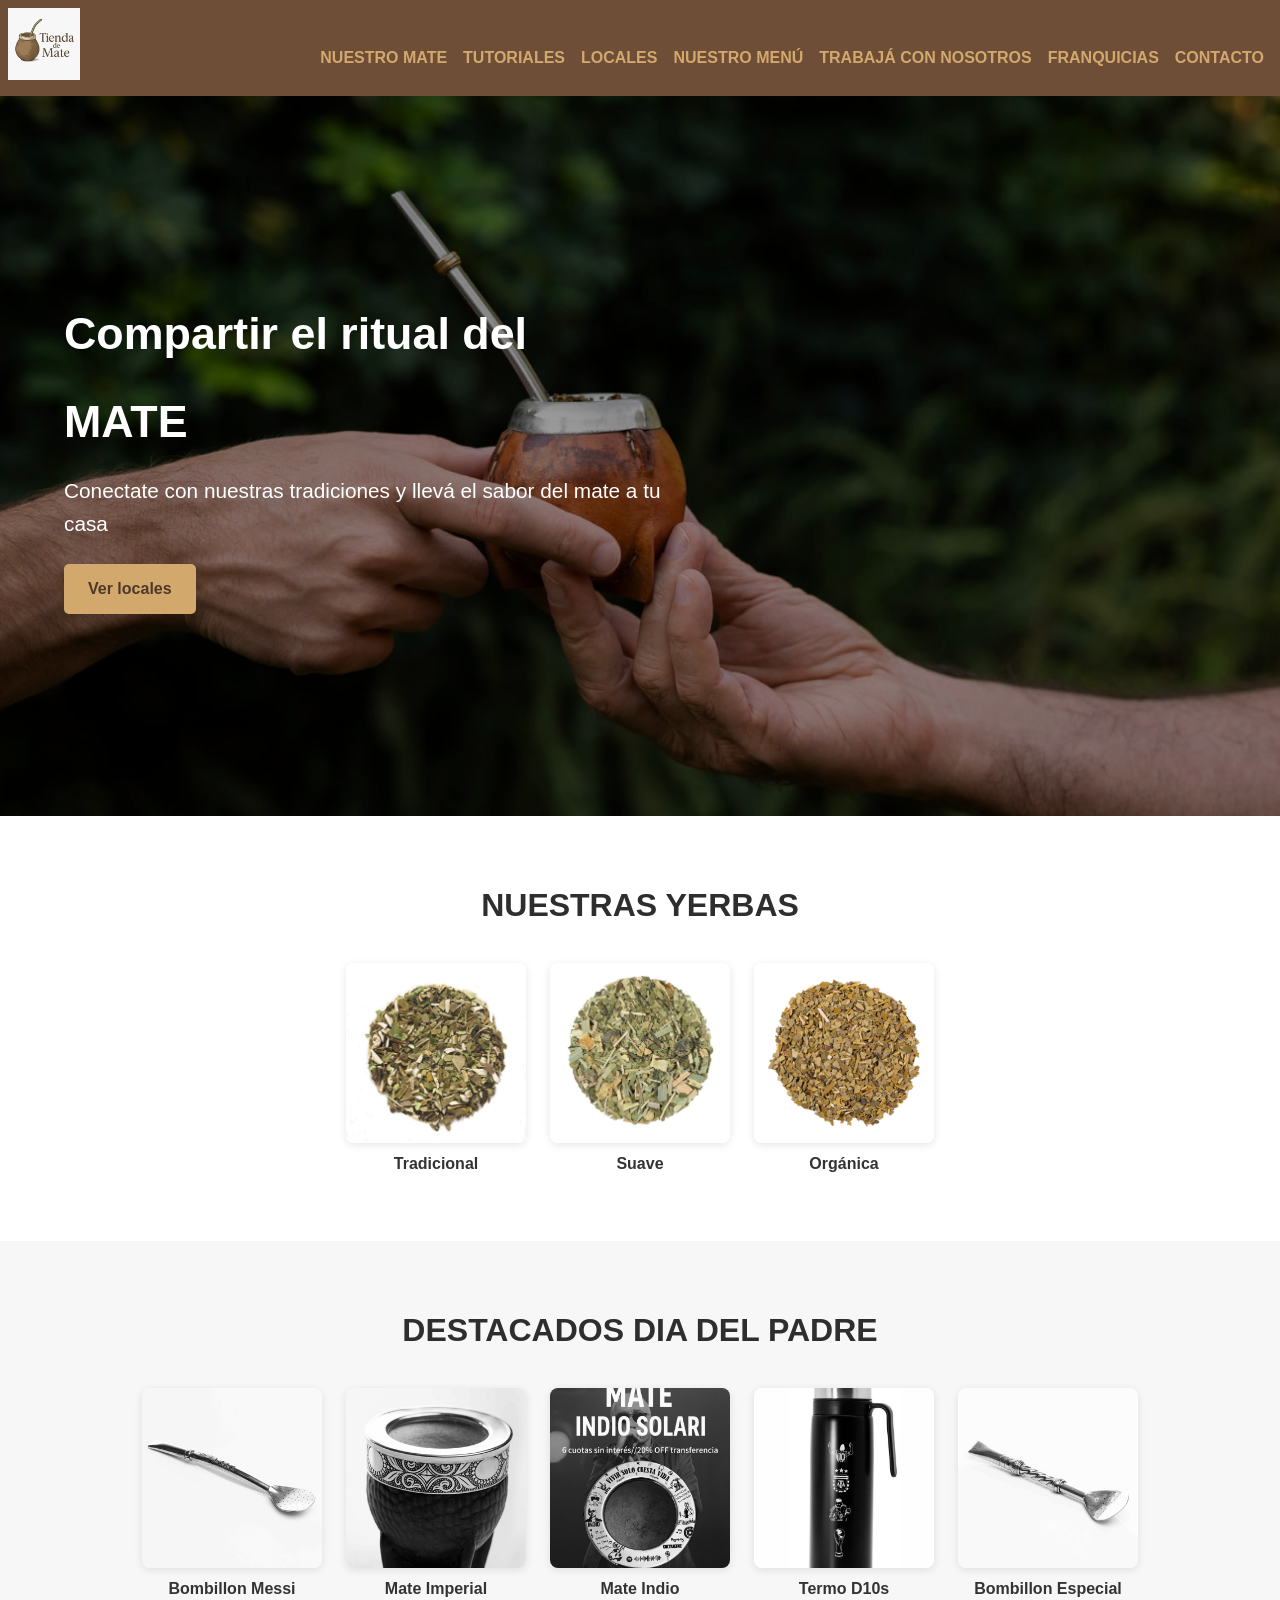
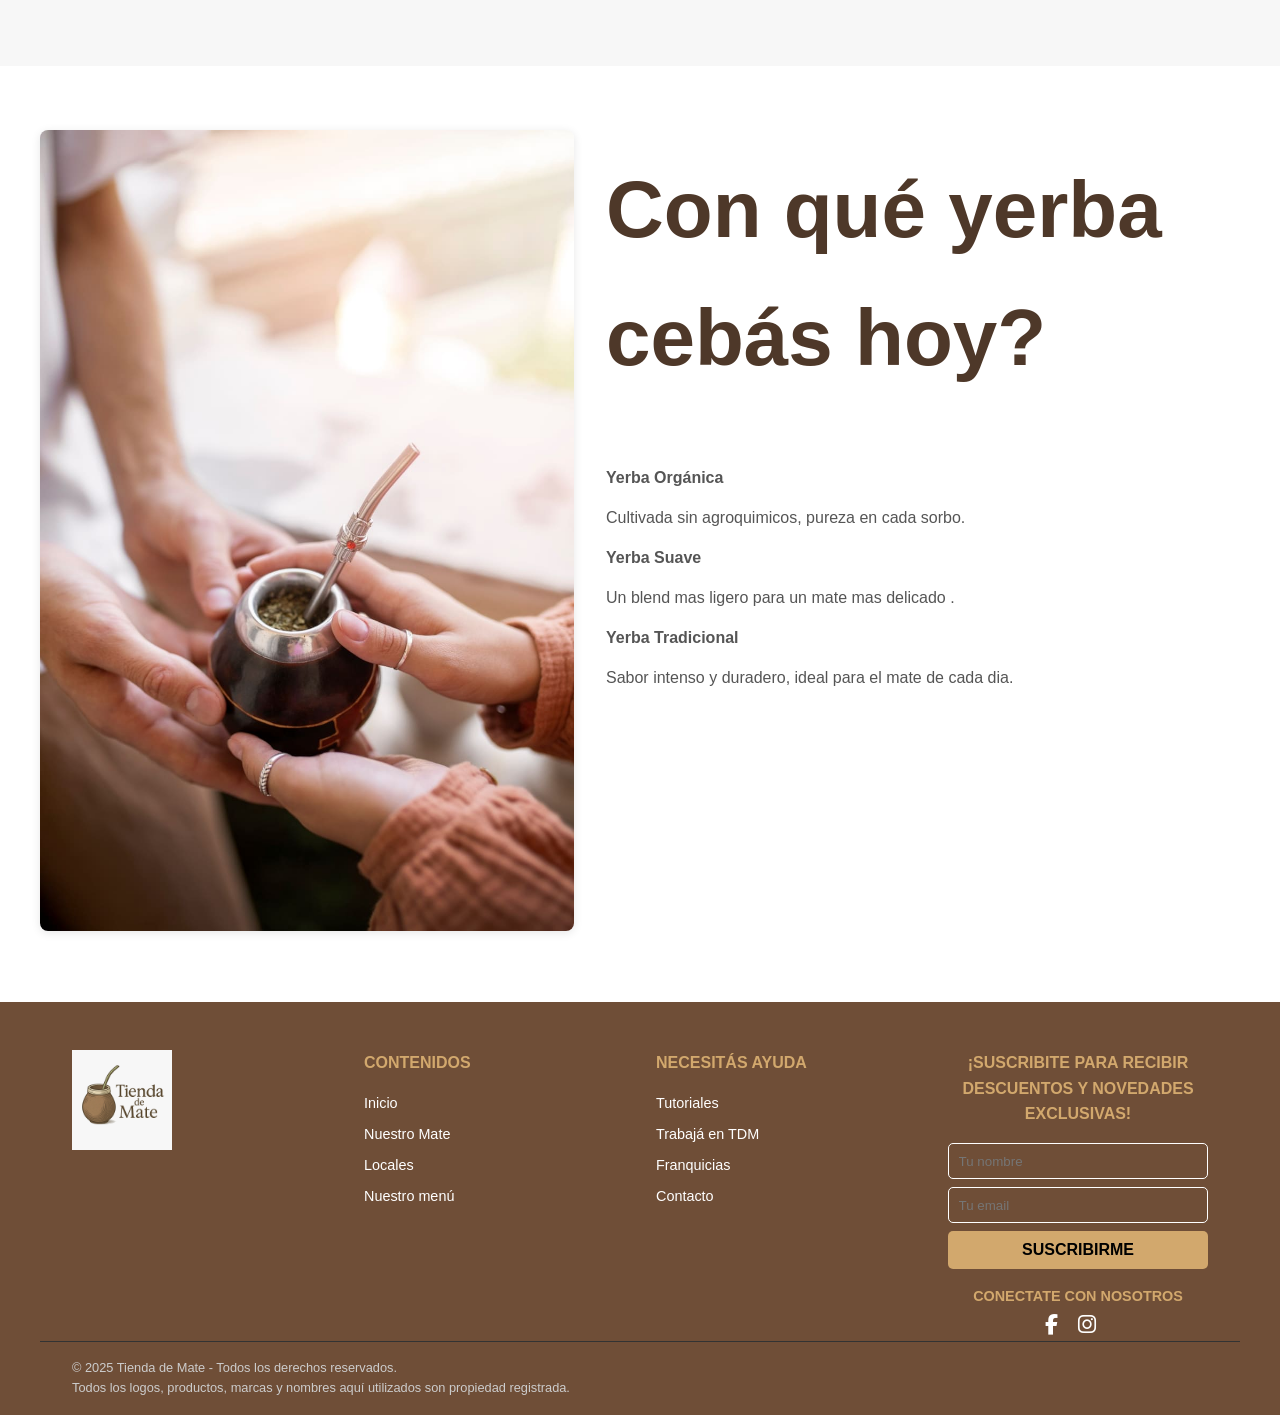
<file: index.html>
<!DOCTYPE html>
<html lang="es">
<head>
  <meta charset="UTF-8" />
  <meta name="viewport" content="width=device-width, initial-scale=1.0"/>
  <title>Tienda de Mate</title>

  <!-- Tipografía y Font Awesome -->
  <link rel="preconnect" href="https://fonts.googleapis.com">
  <link href="https://fonts.googleapis.com/css2?family=Roboto:wght@400;700&display=swap" rel="stylesheet">
  <link rel="stylesheet" href="https://cdnjs.cloudflare.com/ajax/libs/font-awesome/6.5.0/css/all.min.css">

  <!-- Tu hoja de estilos -->
  <link rel="stylesheet" href="css/styles.css">
</head>

<body>

  <!-- HEADER reutilizable --> 
  <header class="nav-bar"> 
        <section class="container">
          <button class="menu-btn">
            <svg xmlns="http://www.w3.org/2000/svg" width="24" height="24" viewBox="0 0 24 24">
              <path d="M4 6H20V8H4zM4 11H20V13H4zM4 16H20V18H4z" />
            </svg>
            <svg class="none" xmlns="http://www.w3.org/2000/svg" width="24" height="24" viewBox="0 0 24 24">
              <path
                d="M16.192 6.344L11.949 10.586 7.707 6.344 6.293 7.758 10.535 12 6.293 16.242 7.707 17.656 11.949 13.414 16.192 17.656 17.606 16.242 13.364 12 17.606 7.758z" />
            </svg>
          </button>
          <div class="logo">
            <a href="index.html" class="logo-link">
            <img src="img/logo-mate.jpg" alt="Tienda de Mate"  />
            </a>
          </div>
          <div class="div"></div>

          <nav class="menu">
            
            <a href="tienda.html">NUESTRO MATE</a>
            <a href="tutoriales.html">TUTORIALES</a>
            <a href="#">LOCALES</a>
            <a href="menu-tienda.html">NUESTRO MENÚ</a>
            <a href="trabaja-en-tdm.html">TRABAJÁ CON NOSOTROS</a>
            <a href="franquicias.html">FRANQUICIAS</a>
            <a href="contacto.html">CONTACTO</a>
            
          </nav>
        </section>
    </header>

  <!-- SECION HERO -->
  <section class="hero-section">
    <div class="hero-content">
        <h2>Compartir el ritual del </h2>
        <h2><strong>MATE</strong></h2>
        <p>Conectate con nuestras tradiciones y llevá el sabor del mate a tu casa</p>
        <a href="locales.html" class="hero-button">Ver locales</a>
    </div>
    </section>
  
<!-- SECION YERBAS -->
<section class="productos-section yerbas-section">
  <h2>NUESTRAS YERBAS</h2>
  <div class="productos-grid">
    <a href="tienda.html" class="producto-card yerba-card">
      <div class="producto-img-container">
        <img src="img/tienda/yerba-tradicional.jpg" alt="Yerba Tradicional" />
      </div>
      <p>Tradicional</p>
    </a>
    <a href="tienda.html" class="producto-card yerba-card">
      <div class="producto-img-container">
        <img src="img/tienda/yerba-suave.jpeg" alt="Yerba Suave" />
      </div>
      <p>Suave</p>
    </a>
    <a href="tienda.html" class="producto-card yerba-card">
      <div class="producto-img-container">
        <img src="img/tienda/yerba-organica.jpeg" alt="Yerba Orgánica" />
      </div>
      <p>Orgánica</p>
    </a>
  </div>
</section>

    



  <!-- SECION NUESTROS PRODUCTOS -->
  <section class="productos-section">
  <h2>DESTACADOS DIA DEL PADRE</h2>
  <div class="productos-grid">
      <a href="tienda.html" class="producto-card">
      <div class="producto-img-container">
        <img src="img/producto-bombillon-messi-gris.jpg" alt="Producto 2" class="img-default">
        <img src="img/producto-bombillon-messi.jpg" alt="Producto 2 Hover" class="img-hover">
      </div>
      <p>Bombillon Messi</p>
    </a>
    <a href="tienda.html" class="producto-card">
      <div class="producto-img-container">
        <img src="img/producto-mate-imperial-gris.jpg" alt="Producto 1" class="img-default">
        <img src="img/producto-mate-imperial.jpg" alt="Producto 1 Hover" class="img-hover">
      </div>
      <p>Mate Imperial</p>
    </a>
    <a href="tienda.html" class="producto-card">
      <div class="producto-img-container">
        <img src="img/producto-mate-indio-gris.jpg" alt="Producto 3" class="img-default">
        <img src="img/producto-mate-indio.jpg" alt="Producto 3 Hover" class="img-hover">
      </div>
      <p>Mate Indio</p>
    </a>
    <a href="tienda.html" class="producto-card">
      <div class="producto-img-container">
        <img src="img/producto-termo-dios-gris.jpg" alt="Producto 5" class="img-default">
        <img src="img/producto-termo-dios.jpg" alt="Producto 5 Hover" class="img-hover">
      </div>
      <p>Termo D10s</p>
    </a>
        <a href="tienda.html" class="producto-card">
      <div class="producto-img-container">
        <img src="img/producto-bombillon-especial-gris.jpg" alt="Producto 4" class="img-default">
        <img src="img/producto-bombillon-especial.jpg" alt="Producto 4 Hover" class="img-hover">
      </div>
      <p>Bombillon Especial</p>
    </a>
  </div>
</section>

<!-- SECION NUESTRAS YERBAS -->
<section class="yerbas-section">
  <div class="yerbas-container">
    
    <div class="yerbas-img">
      <img src="img/yerbas-med.jpg" alt="Yerbas Mate">
    </div>
    <div class="yerbas-text">
      <h2>Con qué yerba cebás hoy?</h2>
      <ul>
        <li><strong>Yerba Orgánica</strong></li>
        <li>Cultivada sin agroquimicos, pureza en cada sorbo.</li>
        <li><strong>Yerba Suave</strong></li>
        <li>Un blend mas ligero para un mate mas delicado .</li>
        <li><strong>Yerba Tradicional</strong></li>
        <li>Sabor intenso y duradero, ideal para el mate de cada dia.</li>
    </ul>
    </div>
  </div>
</section>



<!-- FOOTER reutilizable -->
  <footer class="footer">
  <div class="footer-container">

    <div class="footer-logo">
      <a href="index.html" class="footer-logo-link">
      <img src="img/logo-mate.jpg" alt="Logo de La Matera">
      </a>
    </div>

    <div class="footer-column">
      <h4>CONTENIDOS</h4>
      <ul>
        <li><a href="index.html">Inicio</a></li>
        <li><a href="tienda.html">Nuestro Mate</a></li>
        <li><a href="#">Locales</a></li>
        <li><a href="menu-tienda.html">Nuestro menú</a></li>
      </ul>
    </div>

    <div class="footer-column">
      <h4>NECESITÁS AYUDA</h4>
      <ul>
        <li><a href="tutoriales.html">Tutoriales</a></li>
        <li><a href="trabaja-en-tdm.html">Trabajá en TDM</a></li>
        <li><a href="franquicias.html">Franquicias</a></li>
        <li><a href="contacto.html">Contacto</a></li>
      </ul>
    </div>

    <div class="footer-column suscripcion-col">
      <h4>¡SUSCRIBITE PARA RECIBIR DESCUENTOS Y NOVEDADES EXCLUSIVAS!</h4>
      <form class="suscripcion">
        <input type="text" placeholder="Tu nombre" required>
        <input type="email" placeholder="Tu email" required>
        <button type="submit">SUSCRIBIRME</button>
      </form>
      <p class="conectate">CONECTATE CON NOSOTROS</p>
      <div class="redes">
        <a href="#"><i class="fab fa-facebook-f"></i></a>
        <a href="#"><i class="fab fa-instagram"></i></a>
      </div>
    </div>

  </div>

  <div class="footer-copy">
    <p>&copy; 2025 Tienda de Mate - Todos los derechos reservados.</p>
    <p>Todos los logos, productos, marcas y nombres aquí utilizados son propiedad registrada.</p>
  </div>
  </footer>

  <script src="script.js"></script>
</body>
</html>
</file>
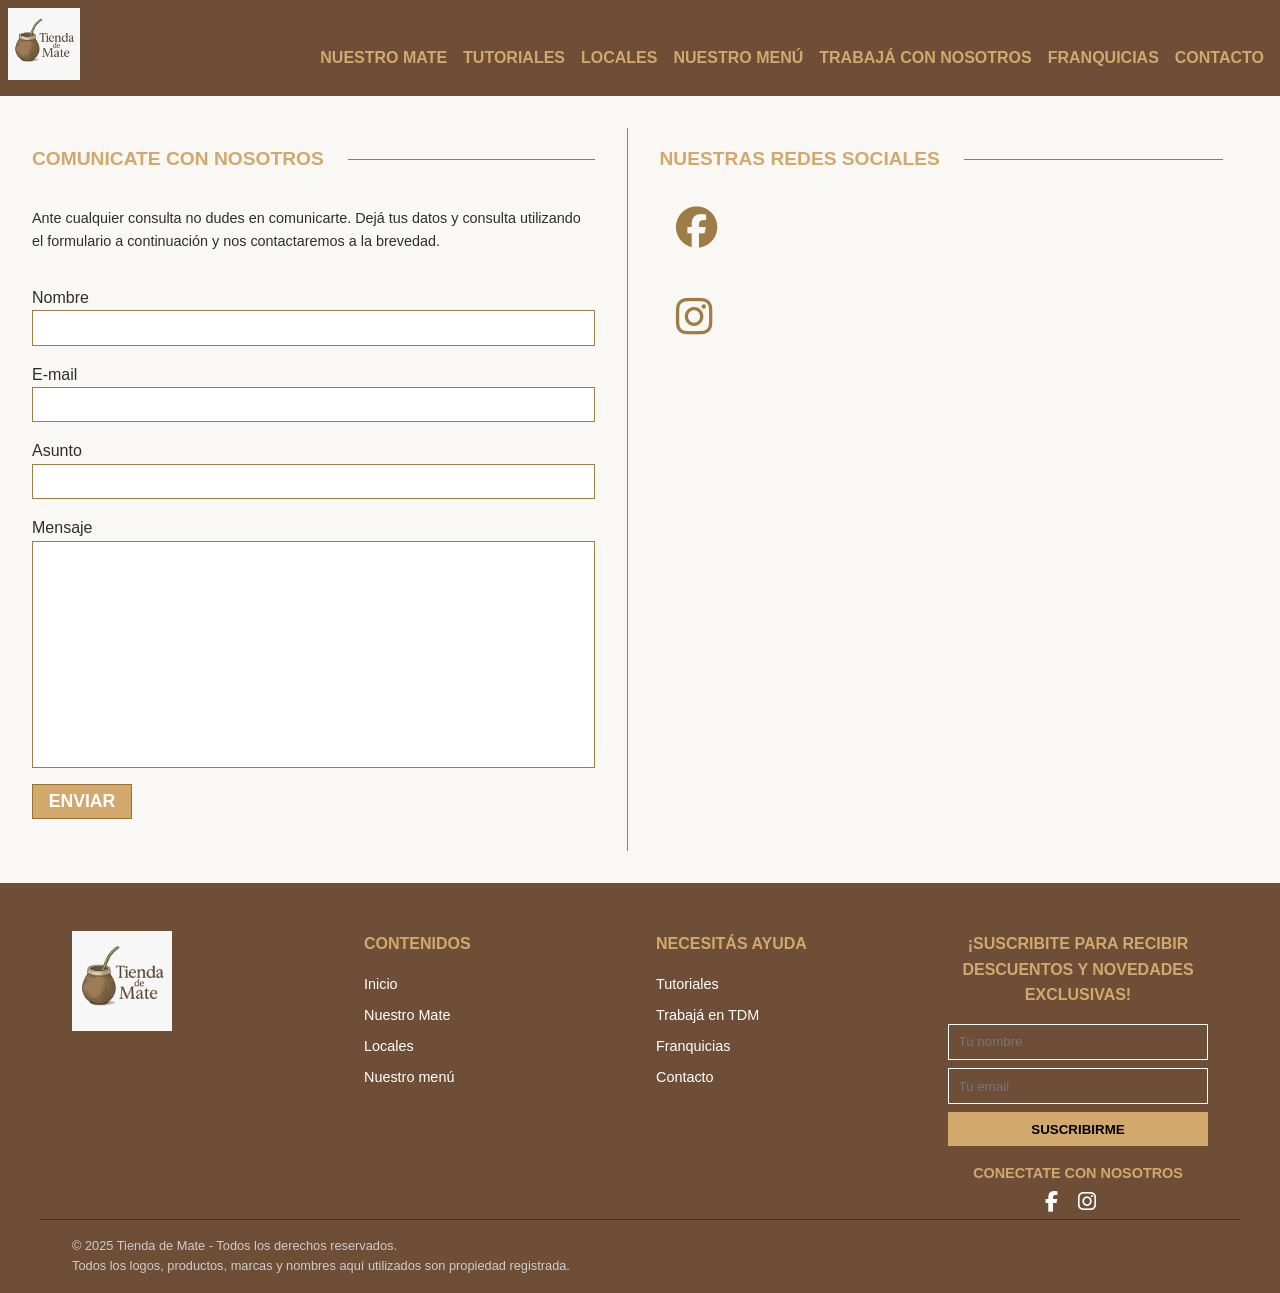
<file: contacto.html>
<!DOCTYPE html>
<html lang="en">
<head>
    <meta charset="UTF-8">
    <meta name="viewport" content="width=device-width, initial-scale=1.0">
    <title>Contacto</title>
    <link rel="stylesheet" href="css/contacto.css">
    <link rel="stylesheet" href="https://cdnjs.cloudflare.com/ajax/libs/font-awesome/6.7.2/css/all.min.css">
</head>
<body>
    <header class="nav-bar"> 
        <section class="container">
          <button class="menu-btn">
            <svg xmlns="http://www.w3.org/2000/svg" width="24" height="24" viewBox="0 0 24 24">
              <path d="M4 6H20V8H4zM4 11H20V13H4zM4 16H20V18H4z" />
            </svg>
            <svg class="none" xmlns="http://www.w3.org/2000/svg" width="24" height="24" viewBox="0 0 24 24">
              <path
                d="M16.192 6.344L11.949 10.586 7.707 6.344 6.293 7.758 10.535 12 6.293 16.242 7.707 17.656 11.949 13.414 16.192 17.656 17.606 16.242 13.364 12 17.606 7.758z" />
            </svg>
          </button>
          <div class="logo">
            <a href="index.html" class="logo-link">
              <img src="img/logo-mate.jpg" alt="Tienda de Mate"  />
            </a>
          </div>
          <div class="div"></div>

          <nav class="menu">
            
            <a href="tienda.html">NUESTRO MATE</a>
            <a href="tutoriales.html">TUTORIALES</a>
            <a href="#">LOCALES</a>
            <a href="menu-tienda.html">NUESTRO MENÚ</a>
            <a href="trabaja-en-tdm.html">TRABAJÁ CON NOSOTROS</a>
            <a href="franquicias.html">FRANQUICIAS</a>
            <a href="contacto.html">CONTACTO</a>
            
          </nav>
        </section>
    </header>
  <section class="contacto section" id="contacto">
    <div class="container">
        <div class="contacto-content-form">
            <div class="form-title">
                <h4><b>COMUNICATE CON NOSOTROS</b></h4>
                <div class="linea"></div>
            </div>
            
            <p>Ante cualquier consulta no dudes en comunicarte. Dejá tus datos y consulta utilizando el formulario a 
                continuación y nos contactaremos a la brevedad.
            </p>
            <form action="">
                <div class="input">
                    <label for="nombre">Nombre</label>
                    <input type="text">
                </div>
                <div class="input">
                    <label for="nombre">E-mail</label>
                    <input type="mail">
                </div>
                <div class="input">
                    <label for="asunto">Asunto</label>
                    <input type="text">
                </div>
                <div class="input">
                    <label for="mensaje">Mensaje</label>
                    <textarea name="mensaje" cols="30" rows="15"></textarea>
                </div>
                <div class="input">
                    <input class="btn" type="button" value="ENVIAR">
                </div>
                
            </form>
        </div>
        <div class="contacto-content-redes">
            <div class="form-title">
                <h4><b>NUESTRAS REDES SOCIALES</b></h4>
                <div class="linea"></div>
            </div>
            <div class="iconos">
                <i class="fab fa-facebook"></i>
                <i class="fab fa-instagram"></i>
            </div>
            
        </div>

        </div>
    </div>
  </section>
  <footer class="footer">
  <div class="footer-container">

    <div class="footer-logo">
      <img src="img/logo-mate.jpg" alt="Logo de La Matera">
    </div>

    <div class="footer-column">
      <h4>CONTENIDOS</h4>
      <ul>
        <li><a href="index.html">Inicio</a></li>
        <li><a href="tienda.html">Nuestro Mate</a></li>
        <li><a href="#">Locales</a></li>
        <li><a href="menu-tienda.html">Nuestro menú</a></li>
      </ul>
    </div>

    <div class="footer-column">
      <h4>NECESITÁS AYUDA</h4>
      <ul>
        <li><a href="tutoriales.html">Tutoriales</a></li>
        <li><a href="trabaja-en-tdm.html">Trabajá en TDM</a></li>
        <li><a href="franquicias.html">Franquicias</a></li>
        <li><a href="contacto.html">Contacto</a></li>
      </ul>
    </div>

    <div class="footer-column suscripcion-col">
      <h4>¡SUSCRIBITE PARA RECIBIR DESCUENTOS Y NOVEDADES EXCLUSIVAS!</h4>
      <form class="suscripcion">
        <input type="text" placeholder="Tu nombre" required>
        <input type="email" placeholder="Tu email" required>
        <button type="submit">SUSCRIBIRME</button>
      </form>
      <p class="conectate">CONECTATE CON NOSOTROS</p>
      <div class="redes">
        <a href="#"><i class="fab fa-facebook-f"></i></a>
        <a href="#"><i class="fab fa-instagram"></i></a>
      </div>
    </div>

  </div>

  <div class="footer-copy">
    <p>&copy; 2025 Tienda de Mate - Todos los derechos reservados.</p>
    <p>Todos los logos, productos, marcas y nombres aquí utilizados son propiedad registrada.</p>
  </div>
  </footer>  
  <script src="script.js"></script>
</body>
</html>
</file>
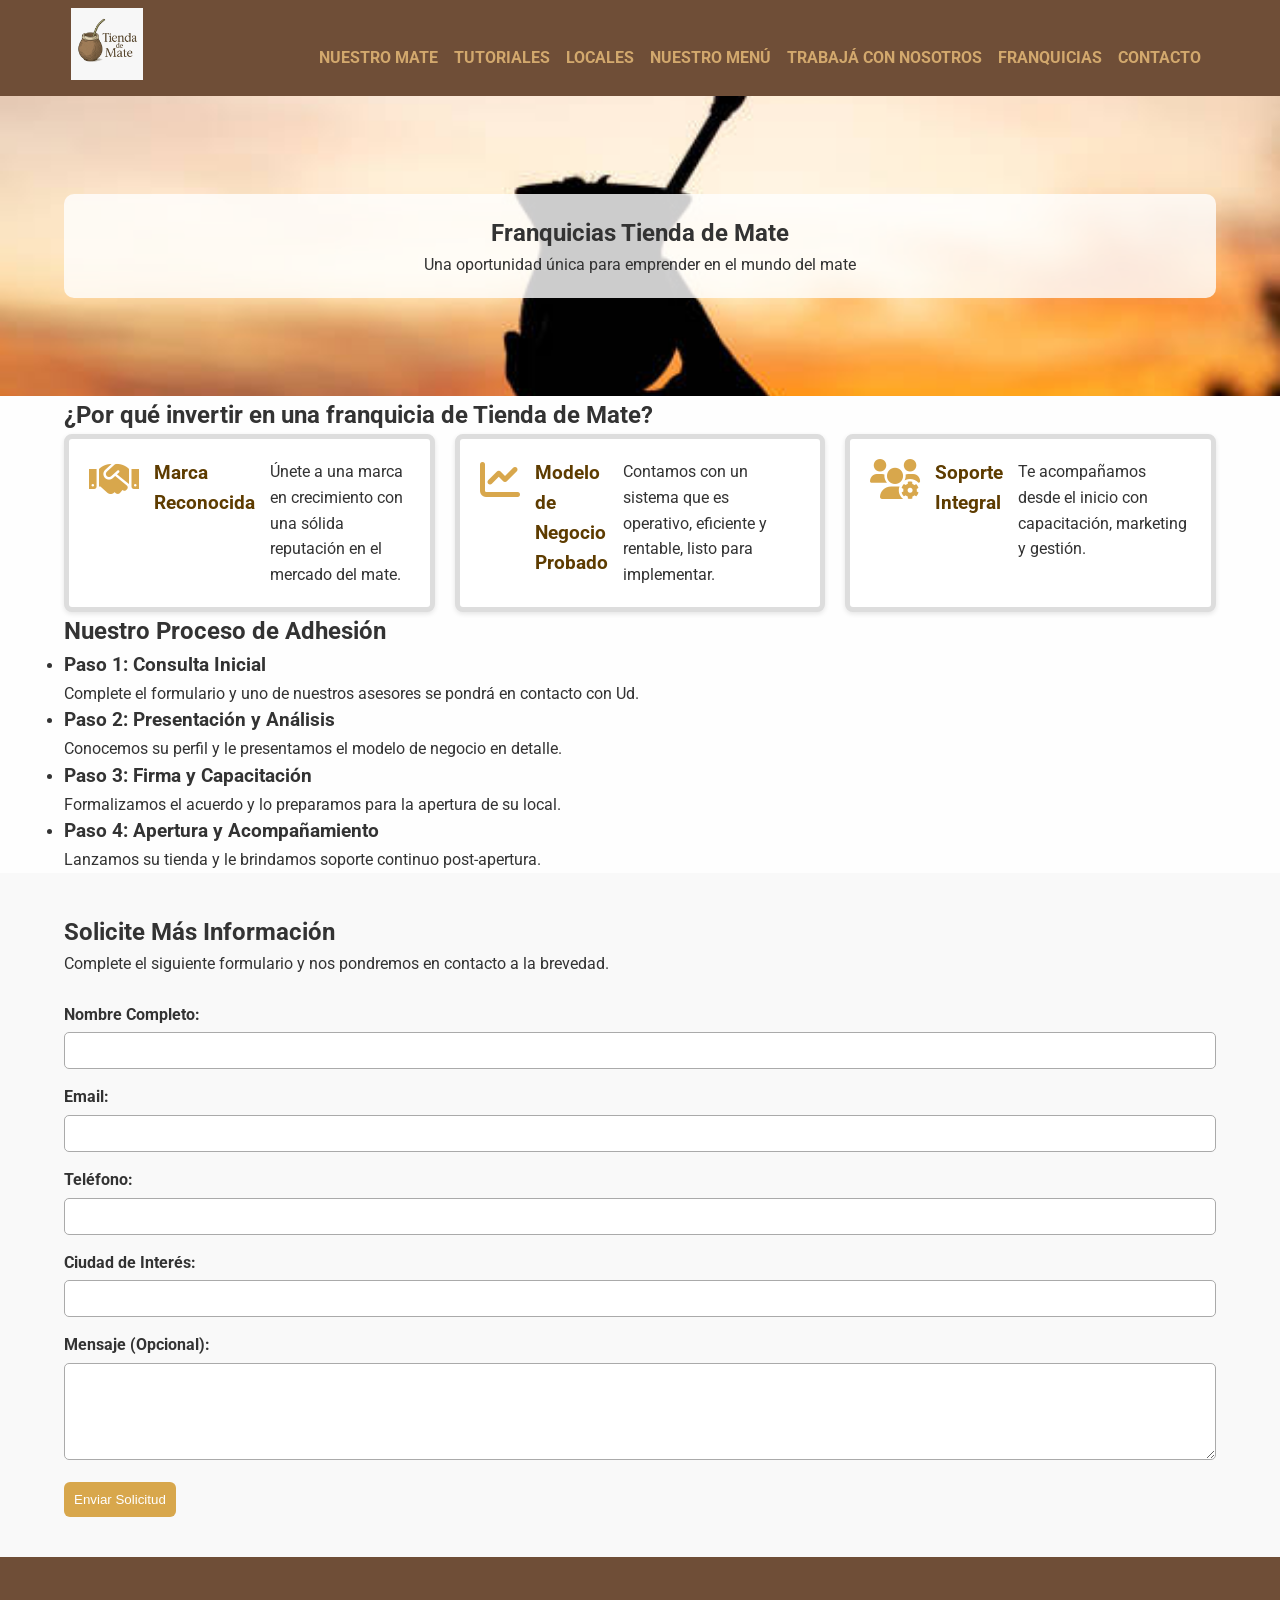
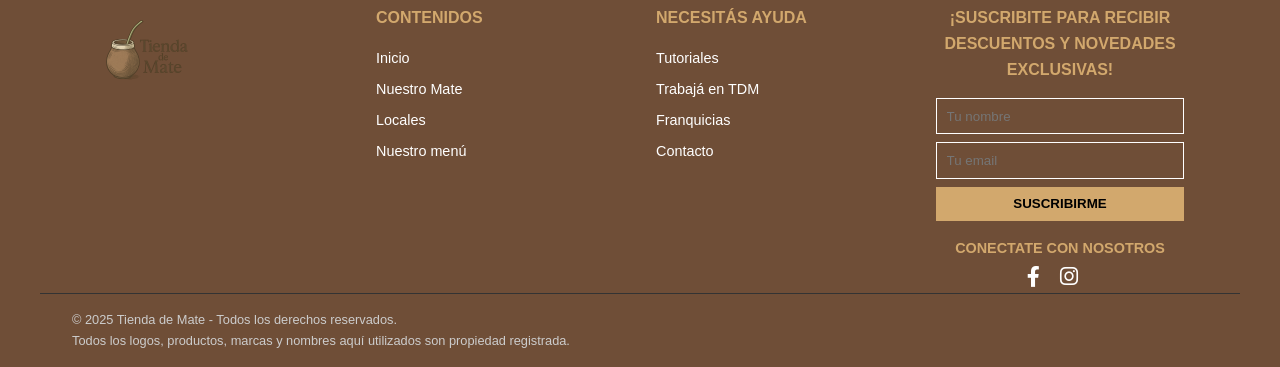
<file: franquicias.html>
<!DOCTYPE html>
<html lang="es">
<head>
    <meta charset="UTF-8">
    <meta name="viewport" content="width=device-width, initial-scale=1.0"><!-- Hace que la página sea responsive en dispositivos móviles -->
    <title>Tienda de Mate - Franquicias</title>
    <link rel="stylesheet" href="css/styles1.css">
    <link rel="stylesheet" href="https://cdnjs.cloudflare.com/ajax/libs/font-awesome/6.0.0-beta3/css/all.min.css">
</head>
<body>
    
    <header class="nav-bar"> 
        <section class="container">
          <button class="menu-btn">
            <svg xmlns="http://www.w3.org/2000/svg" width="24" height="24" viewBox="0 0 24 24">
              <path d="M4 6H20V8H4zM4 11H20V13H4zM4 16H20V18H4z" />
            </svg>
            <svg class="none" xmlns="http://www.w3.org/2000/svg" width="24" height="24" viewBox="0 0 24 24">
              <path
                d="M16.192 6.344L11.949 10.586 7.707 6.344 6.293 7.758 10.535 12 6.293 16.242 7.707 17.656 11.949 13.414 16.192 17.656 17.606 16.242 13.364 12 17.606 7.758z" />
            </svg>
          </button>
          <div class="logo">
            <a href="index.html" class="logo-link">
            <img src="img/logo-mate.jpg" alt="Tienda de Mate"  />
            </a>
          </div>
          <div class="div"></div>

          <nav class="menu">
            
            <a href="tienda.html">NUESTRO MATE</a>
            <a href="tutoriales.html">TUTORIALES</a>
            <a href="#">LOCALES</a>
            <a href="menu-tienda.html">NUESTRO MENÚ</a>
            <a href="trabaja-en-tdm.html">TRABAJÁ CON NOSOTROS</a>
            <a href="franquicias.html">FRANQUICIAS</a>
            <a href="contacto.html">CONTACTO</a>
            
          </nav>
        </section>
    </header>
    <main> <!-- Contenido principal del sitio -->
    <!-- Sección de PORTADA o BANNER de franquicias -->
        <section class="hero-franquicias" style="background-image: url('img/franquicias/banner-franquicias.jpg');">
            <div class="container hero-content">
                <h1>Franquicias Tienda de Mate</h1>
                <p>Una oportunidad única para emprender en el mundo del mate</p>
            </div>
        </section>
    <!-- Sección: ¿Por qué invertir? -->
        <section class="why-franchise section-padding">
            <div class="container">
                <h2 class="section-title">¿Por qué invertir en una franquicia de Tienda de Mate?</h2>
                <div class="info-grid">
                    <!-- Ítem 1: Marca reconocida -->
                    <div class="info-item">
                        <i class="fas fa-handshake icon-large"></i> <!-- Ícono de apretón de manos -->
                        <h3>Marca Reconocida</h3>
                        <p>Únete a una marca en crecimiento con una sólida reputación en el mercado del mate.</p>
                    </div>
                    <!-- Ítem 2: Modelo de Negocio probado -->
                    <div class="info-item">
                        <i class="fas fa-chart-line icon-large"></i> <!-- Ícono de gráfico -->
                        <h3>Modelo de Negocio Probado</h3>
                        <p>Contamos con un sistema que es operativo, eficiente y rentable, listo para implementar.</p>
                    </div>
                    <!-- Ítem 3: Soporte integral -->
                    <div class="info-item">
                        <i class="fas fa-users-cog icon-large"></i><!-- Ícono de usuarios con un engranaje -->
                        <h3>Soporte Integral</h3>
                        <p>Te acompañamos desde el inicio con capacitación, marketing y gestión.</p>
                    </div>
                </div>
            </div>
        </section>
        <!-- Sección: Proceso de adhesión -->
        <section class="process-section section-padding bg-light">
            <div class="container">
                <h2 class="section-title">Nuestro Proceso de Adhesión</h2>
                <ul class="process-steps-list"> <li>
                        <h3>Paso 1: Consulta Inicial</h3>
                        <p>Complete el formulario y uno de nuestros asesores se pondrá en contacto con Ud.</p>
                    </li>
                    <li>
                        <h3>Paso 2: Presentación y Análisis</h3>
                        <p>Conocemos su perfil y le presentamos el modelo de negocio en detalle.</p>
                    </li>
                    <li>
                        <h3>Paso 3: Firma y Capacitación</h3>
                        <p>Formalizamos el acuerdo y lo preparamos para la apertura de su local.</p>
                    </li>
                    <li>
                        <h3>Paso 4: Apertura y Acompañamiento</h3>
                        <p>Lanzamos su tienda y le brindamos soporte continuo post-apertura.</p>
                    </li>
                </ul>
            </div>
        </section>
        <!-- Sección: Formulario de contacto -->
        <section class="contact-form-section section-padding">
            <div class="container">
                <h2 class="section-title">Solicite Más Información</h2>
                <p>Complete el siguiente formulario y nos pondremos en contacto a la brevedad.</p>
                <form class="franchise-form"><!-- Formulario de solicitud de franquicia -->
                    <!-- Campo: Nombre -->
                    <div class="form-group">
                        <label for="nombre-franquicia">Nombre Completo:</label>
                        <input type="text" id="nombre-franquicia" name="nombre" required>
                    </div>
                    <!-- Campo: Email -->
                    <div class="form-group">
                        <label for="email-franquicia">Email:</label>
                        <input type="email" id="email-franquicia" name="email" required>
                    </div>
                    <!-- Campo: Teléfono -->
                    <div class="form-group">
                        <label for="telefono-franquicia">Teléfono:</label>
                        <input type="tel" id="telefono-franquicia" name="telefono">
                    </div>
                    <!-- Campo: Ciudad -->
                    <div class="form-group">
                        <label for="ciudad-interes">Ciudad de Interés:</label>
                        <input type="text" id="ciudad-interes" name="ciudad">
                    </div>
                    <!-- Campo: Mensaje -->
                    <div class="form-group">
                        <label for="mensaje-franquicia">Mensaje (Opcional):</label>
                        <textarea id="mensaje-franquicia" name="mensaje" rows="5"></textarea>
                    </div>
                    <button type="submit" class="btn btn-primary">Enviar Solicitud</button>
                </form>
            </div>
        </section>

    </main>

    <!-- FOOTER -->
<footer class="footer">
<div class="footer-container container">

      <div class="footer-logo">
       <img src="img/general/logo-matera.png" alt="Logo de La Matera">
      </div>

    <div class="footer-column">
      <h4>CONTENIDOS</h4>
      <ul>
        <li><a href="index.html">Inicio</a></li>
        <li><a href="tienda.html">Nuestro Mate</a></li>
        <li><a href="#">Locales</a></li>
        <li><a href="menu-tienda.html">Nuestro menú</a></li>
      </ul>
    </div>

    <div class="footer-column">
      <h4>NECESITÁS AYUDA</h4>
      <ul>
        <li><a href="tutoriales.html">Tutoriales</a></li>
        <li><a href="trabaja-en-tdm.html">Trabajá en TDM</a></li>
        <li><a href="franquicias.html">Franquicias</a></li>
        <li><a href="contacto.html">Contacto</a></li>
      </ul>
    </div>

    <div class="footer-column suscripcion-col">
      <h4>¡SUSCRIBITE PARA RECIBIR DESCUENTOS Y NOVEDADES EXCLUSIVAS!</h4>
      <form class="suscripcion">
        <input type="text" placeholder="Tu nombre" required>
        <input type="email" placeholder="Tu email" required>
        <button type="submit">SUSCRIBIRME</button>
      </form>
      <p class="conectate">CONECTATE CON NOSOTROS</p>
      <div class="redes">
        <a href="#"><i class="fab fa-facebook-f"></i></a>
        <a href="#"><i class="fab fa-instagram"></i></a>
      </div>
    </div>

  </div>

  <div class="footer-copy">
    <p>&copy; 2025 Tienda de Mate - Todos los derechos reservados.</p>
    <p>Todos los logos, productos, marcas y nombres aquí utilizados son propiedad registrada.</p>
  </div>
    </div>
</div>
</footer>
<script src="script.js"></script>
</body>
</html>
</file>
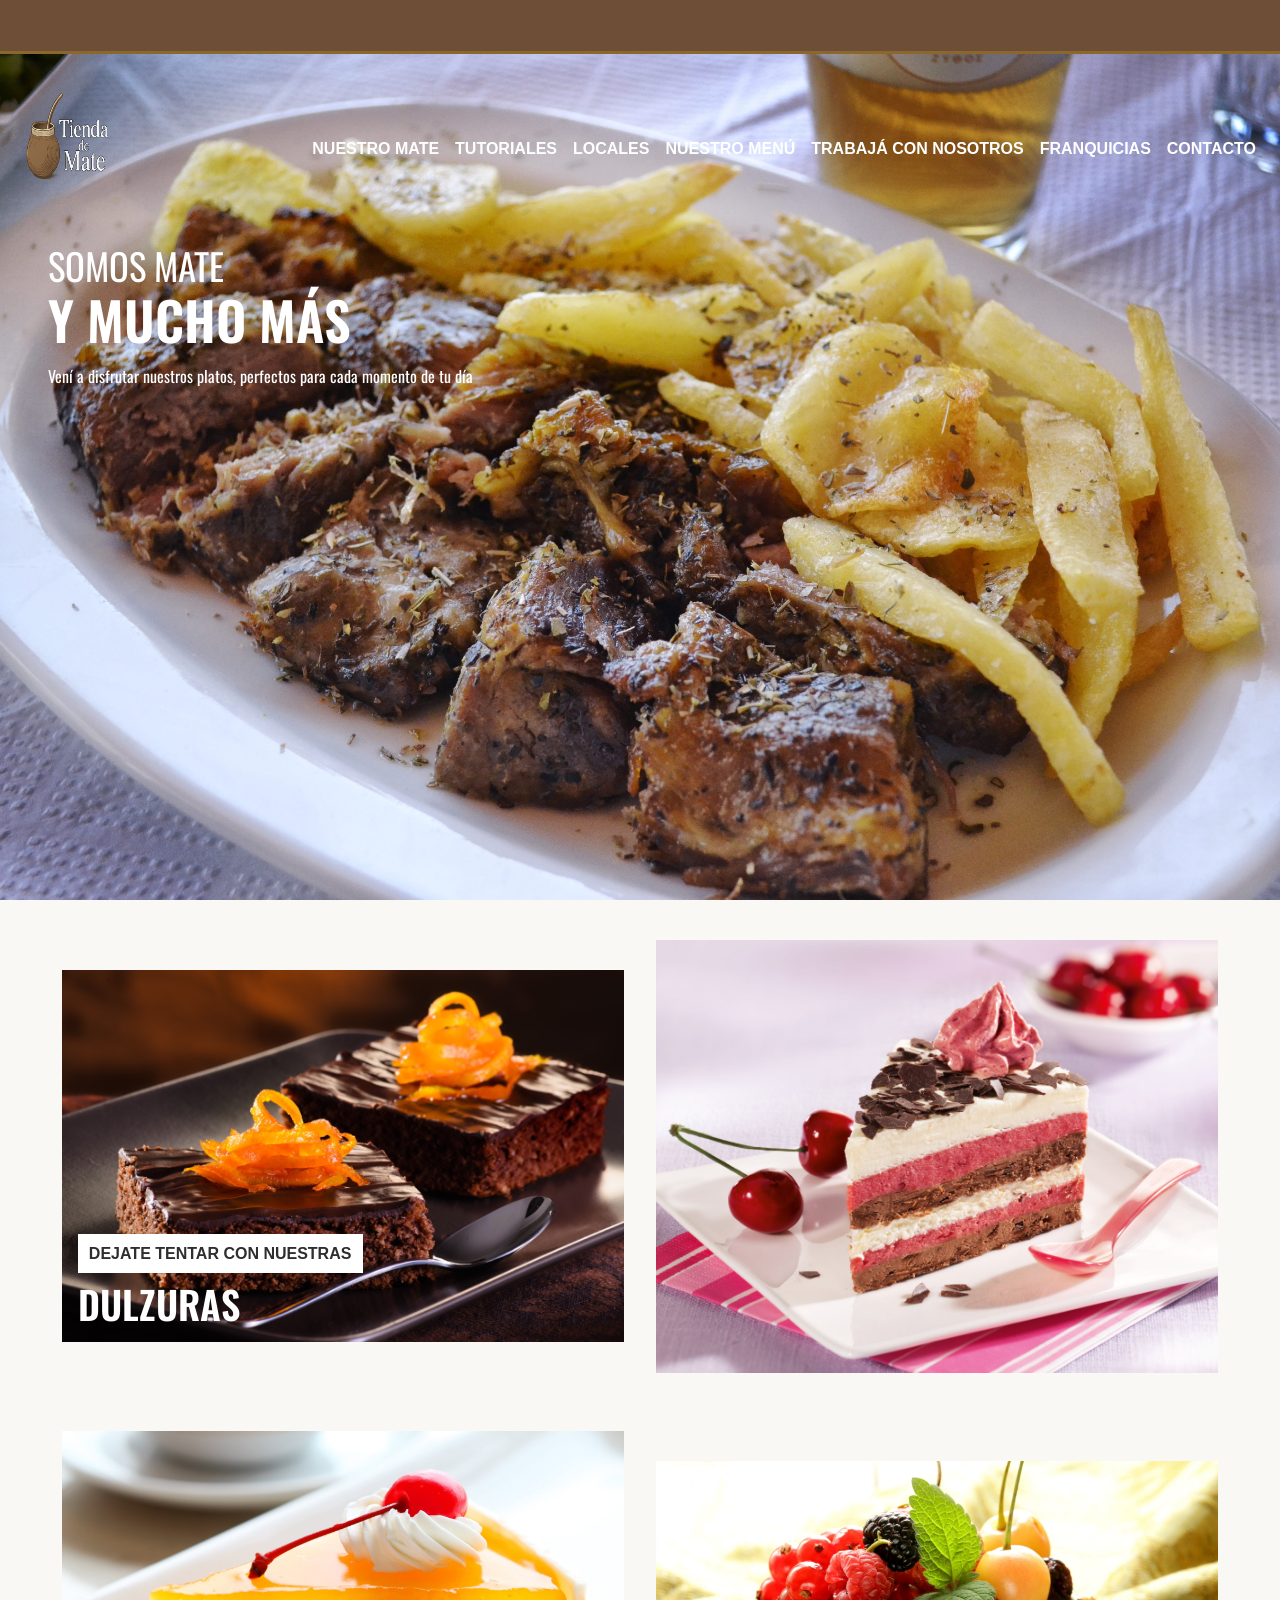
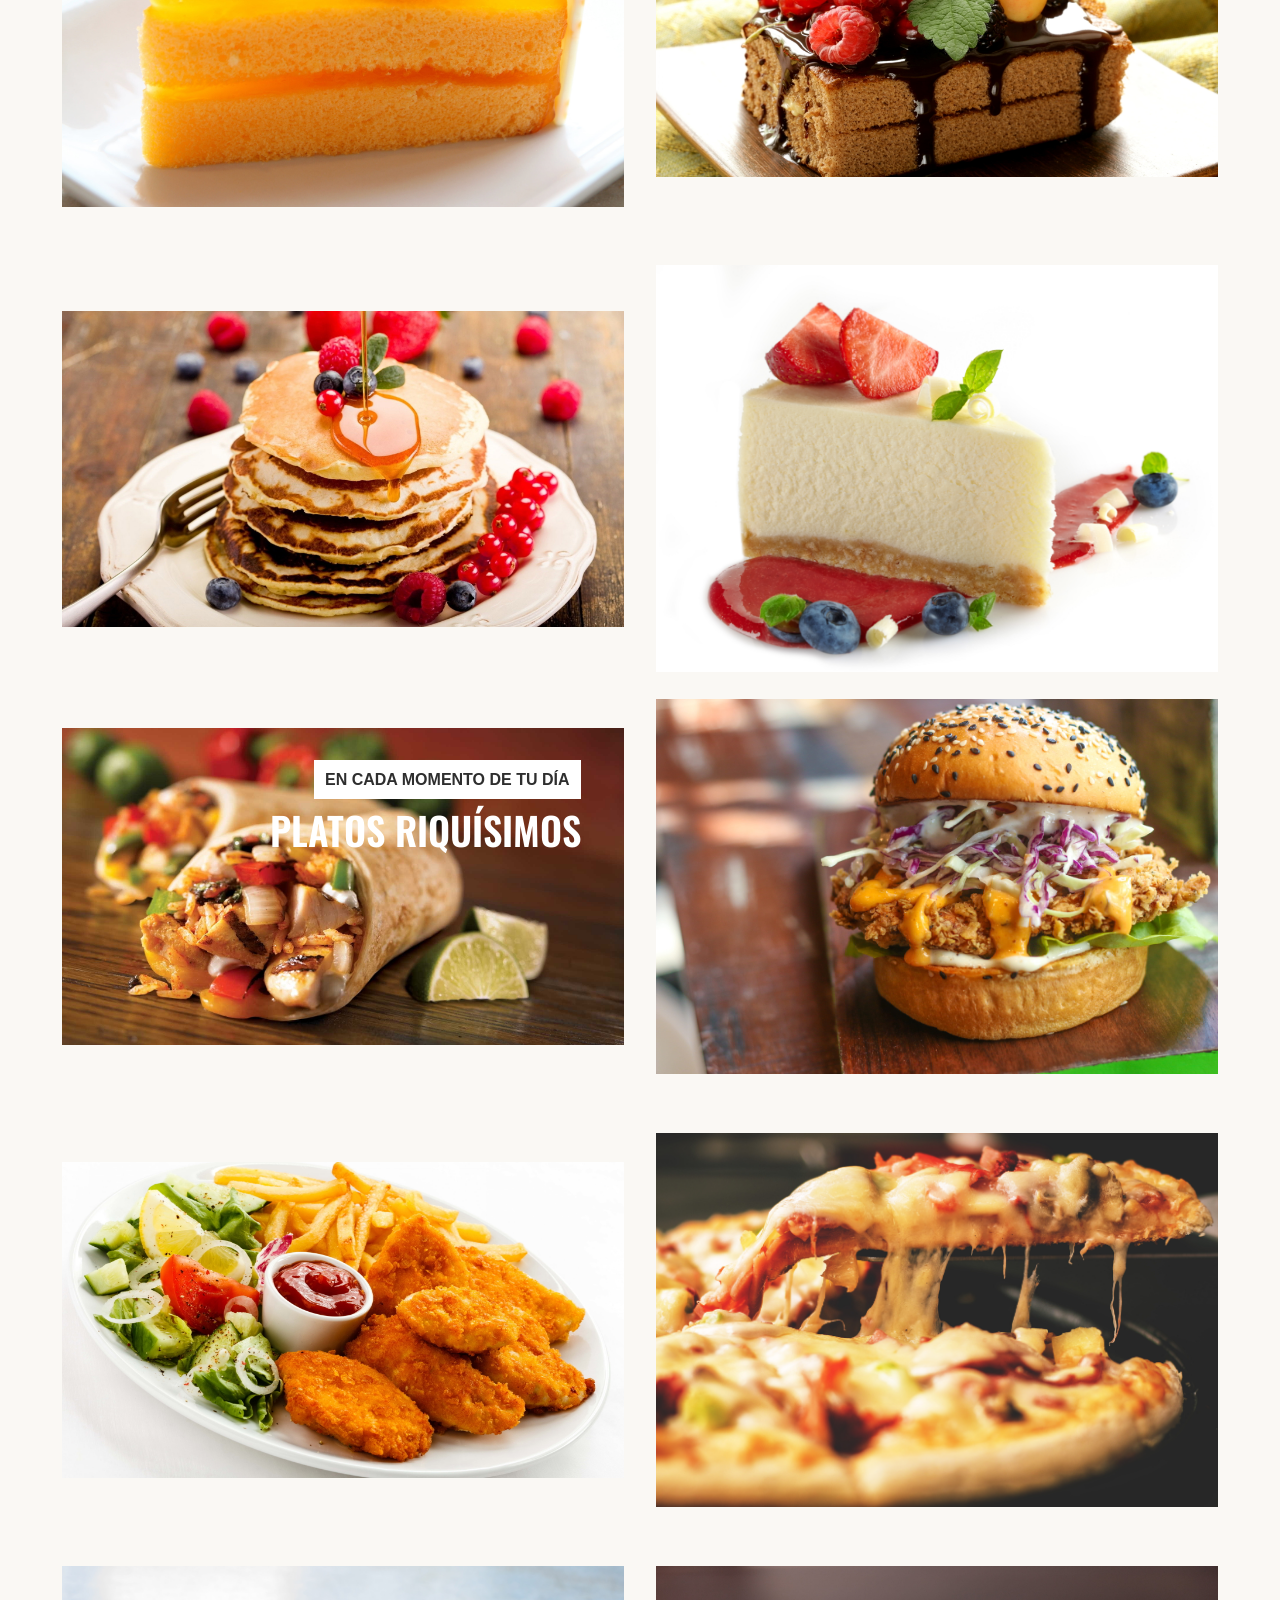
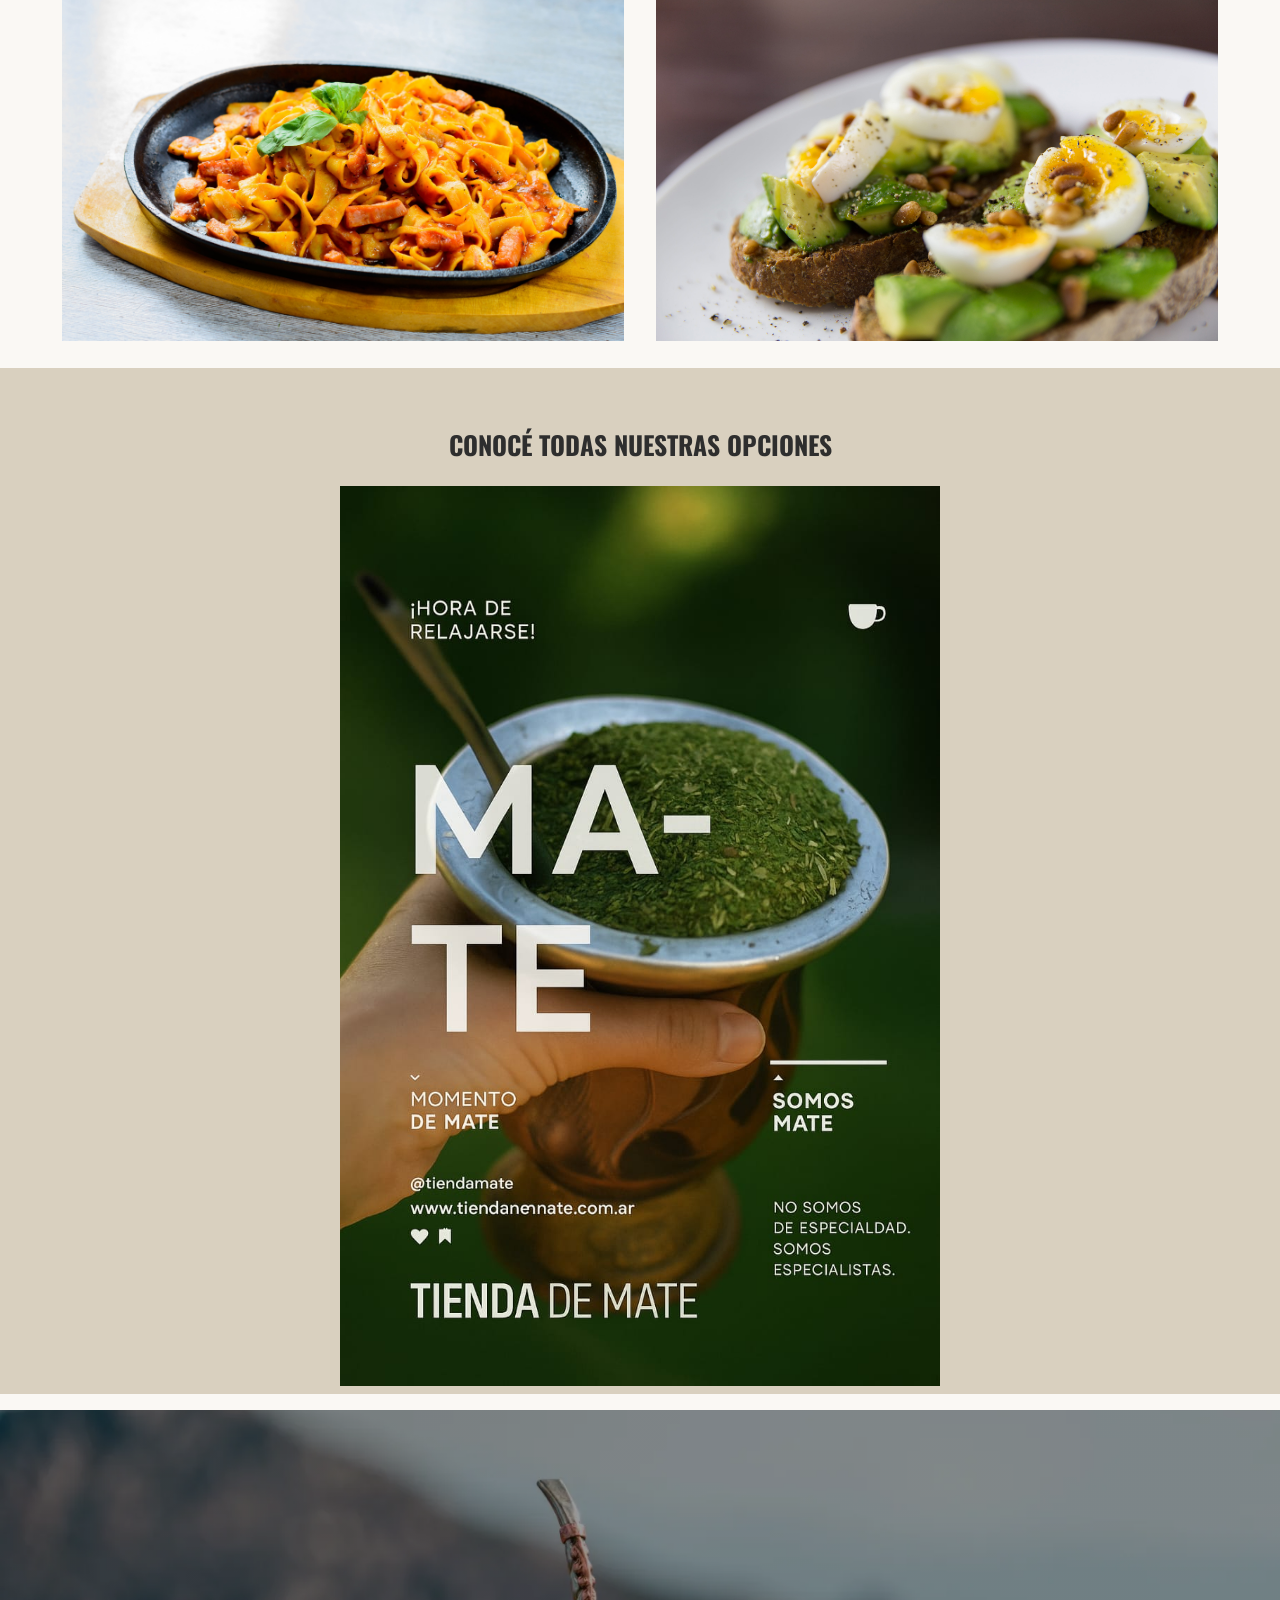
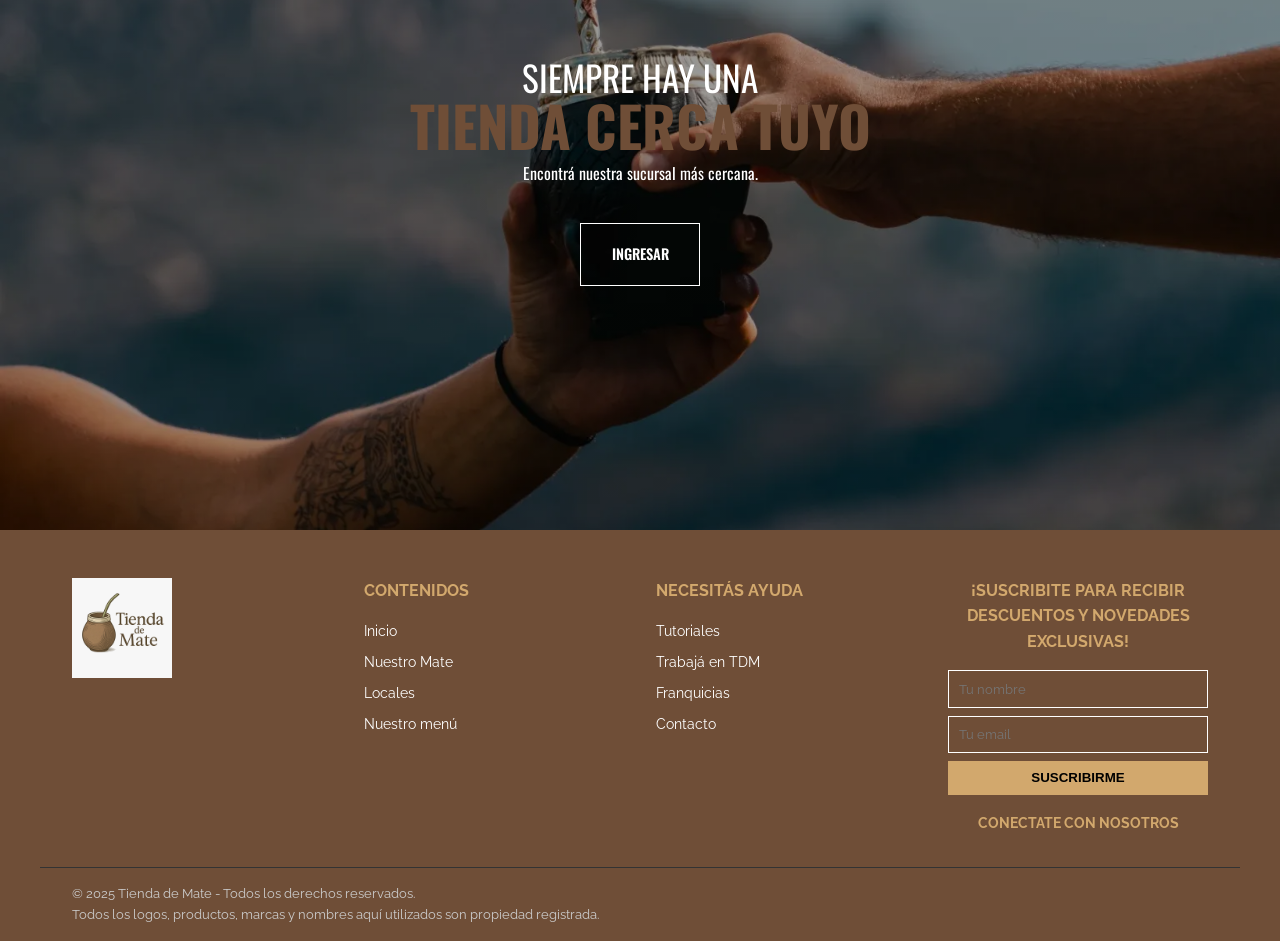
<file: menu-tienda.html>
<!DOCTYPE html>
<html lang="en">
<head>
    <meta charset="UTF-8">
    <meta name="viewport" content="width=device-width, initial-scale=1.0">
    <title>Nuestro Menú - Tienda de Mate</title>
    <link rel="preconnect" href="https://fonts.googleapis.com">
    <link rel="preconnect" href="https://fonts.gstatic.com" crossorigin>
    <link href="https://fonts.googleapis.com/css2?family=Oswald:wght@200..700&family=Raleway:ital,wght@0,100..900;1,100..900&display=swap" rel="stylesheet">
    <link rel="stylesheet" href="css/menu-tienda.css">
</head>
<body>
    <header>
        <div class="header-black-out"></div>
    </header>
    <main>
        <section id="inicio" class="home">
            <div class="hero-image ">
                <!--<div class="hero-image-header container">
                    <div class="logo">
                        <a href="index.html"><img src="img/mate-blanco.png" alt="Tienda de Mate" class="logo"/></a>
                    </div>
                    <div class="nav-bar">
                        <nav>
                            <ul class="menu-nav">
                                <li><a href="tienda.html">NUESTRO MATE</a></li>
                                <li><a href="tutoriales.html">TUTORIALES</a></li>
                                <li><a href="#">LOCALES</a></li>
                                <li><a href="menu-tienda.html">NUESTRO MENÚ</a></li>
                                <li><a href="trabaja-en-tdm.html">TRABAJÁ CON NOSOTROS</a></li>
                                <li><a href="franquicias.html">FRANQUICIAS</a></li>
                                <li><a href="contacto.html">CONTACTO</a></li>
                            </ul>
                        </nav>
                    </div>  
                
                </div>-->
                <section class="hero-image-header container">
                    <button class="menu-btn">
                        <svg xmlns="http://www.w3.org/2000/svg" width="24" height="24" viewBox="0 0 24 24">
                            <path d="M4 6H20V8H4zM4 11H20V13H4zM4 16H20V18H4z" />
                        </svg>
                        <svg class="none" xmlns="http://www.w3.org/2000/svg" width="24" height="24" viewBox="0 0 24 24">
                            <path d="M16.192 6.344L11.949 10.586 7.707 6.344 6.293 7.758 10.535 12 6.293 16.242 7.707 17.656 11.949 13.414 16.192 17.656 17.606 16.242 13.364 12 17.606 7.758z" />
                        </svg>
                    </button>
                    <div class="logo">
                        <a href="index.html" class="logo-link">
                            <img src="img/mate-blanco.png" alt="Tienda de Mate"  />
                        </a>
                    </div>
                    <div class="div"></div>

                    <nav class="menu">
            
                        <a href="tienda.html">NUESTRO MATE</a>
                        <a href="tutoriales.html">TUTORIALES</a>
                        <a href="#">LOCALES</a>
                        <a href="menu-tienda.html">NUESTRO MENÚ</a>
                        <a href="trabaja-en-tdm.html">TRABAJÁ CON NOSOTROS</a>
                        <a href="franquicias.html">FRANQUICIAS</a>
                        <a href="contacto.html">CONTACTO</a>
            
                    </nav>
                </section>
                <div class="hero-image-info container">
                        <p>SOMOS MATE</p>
                        <p>Y MUCHO MÁS</p>
                        <p>Vení a disfrutar nuestros platos, perfectos para cada momento de tu día</p>
                        
                </div>    
                
            </div>
                
                
            </div>
        </section>
        <section class="menu-tienda section" id="menu-tienda">
            <div class="menu-fotos container">
                <div class="menu-fotos-dulce">
                    <div class="menu-foto-principal ">
                        <img class="transition-img scale-img" src="img/dessert-7.jpg" alt="">
                        <div class="foto-info">
                            <span>DEJATE TENTAR CON NUESTRAS</span>
                            <h4>DULZURAS</h4>
                        </div>
                        
                    </div>
                    <div class="menu-foto">
                        <img class="transition-img scale-img" src="img/dessert-1.jpg" alt="">
                    </div>
                    <div class="menu-foto">
                        <img class="transition-img scale-img" src="img/dessert-2.jpg" alt="">
                    </div>
                    <div class="menu-foto">
                        <img class="transition-img scale-img" src="img/dessert-3.jpg" alt="">
                    </div>
                    <div class="menu-foto">
                        <img class="transition-img scale-img" src="img/dessert-4.jpg" alt="">
                    </div>
                    <div class="menu-foto">
                        <img class="transition-img scale-img" src="img/dessert-5.jpg" alt="">
                    </div>
                </div>
                <div class="menu-fotos-salado">
                    <div class="menu-foto-principal">
                        <img class="transition-img scale-img" src="img/salad-3.jpg" alt="">
                        <div class="foto-info">
                            <span>EN CADA MOMENTO DE TU DÍA</span>
                            <h4>PLATOS RIQUÍSIMOS</h4>
                        </div>
                    </div>                 
                        <div class="menu-foto">
                            <img class="transition-img scale-img" src="img/salad-1.jpg" alt="">
                        </div>
                        <div class="menu-foto">
                            <img class="transition-img scale-img" src="img/salad-2.jpg" alt="">
                        </div>
                        <div class="menu-foto">
                            <img class="transition-img scale-img" src="img/salad-4.jpg" alt="">
                        </div>
                        <div class="menu-foto">
                            <img class="transition-img scale-img" src="img/salad-5.jpg" alt="">
                        </div>
                        <div class="menu-foto">
                            <img class="transition-img scale-img" src="img/breakfast-2.jpg" alt="">
                        </div>
                </div>
            </div>
        </section>
        <section class="menu-carta section">
            <div class="menu-carta-content container">
                <h4>CONOCÉ TODAS NUESTRAS OPCIONES</h4>
                <div class="menu-carta-pic">
                    <img src="img/menu-carta.jpeg" alt="">
                </div>
                
            </div>
        </section>
        <section class="locales ">
            <div class="locales-content">
                <p>SIEMPRE HAY UNA</p>
                <p>TIENDA CERCA TUYO</p>
                <p>Encontrá nuestra sucursal más cercana.</p>
                <a href="#">INGRESAR</a>
            </div>
        </section>
    </main>
    <footer class="footer">
  <div class="footer-container">

    <div class="footer-logo">
      <img src="img/logo-mate.jpg" alt="Logo de La Matera">
    </div>

    <div class="footer-column">
      <h4>CONTENIDOS</h4>
      <ul>
        <li><a href="index.html">Inicio</a></li>
        <li><a href="tienda.html">Nuestro Mate</a></li>
        <li><a href="#">Locales</a></li>
        <li><a href="menu-tienda.html">Nuestro menú</a></li>
      </ul>
    </div>

    <div class="footer-column">
      <h4>NECESITÁS AYUDA</h4>
      <ul>
        <li><a href="tutoriales.html">Tutoriales</a></li>
        <li><a href="trabaja-en-tdm.html">Trabajá en TDM</a></li>
        <li><a href="franquicias.html">Franquicias</a></li>
        <li><a href="contacto.html">Contacto</a></li>
      </ul>
    </div>

    <div class="footer-column suscripcion-col">
      <h4>¡SUSCRIBITE PARA RECIBIR DESCUENTOS Y NOVEDADES EXCLUSIVAS!</h4>
      <form class="suscripcion">
        <input type="text" placeholder="Tu nombre" required>
        <input type="email" placeholder="Tu email" required>
        <button type="submit">SUSCRIBIRME</button>
      </form>
      <p class="conectate">CONECTATE CON NOSOTROS</p>
      <div class="redes">
        <a href="#"><i class="fab fa-facebook-f"></i></a>
        <a href="#"><i class="fab fa-instagram"></i></a>
      </div>
    </div>

  </div>

  <div class="footer-copy">
    <p>&copy; 2025 Tienda de Mate - Todos los derechos reservados.</p>
    <p>Todos los logos, productos, marcas y nombres aquí utilizados son propiedad registrada.</p>
  </div>
  </footer>  
  <script src="script.js"></script>
</body>
</html>
</file>
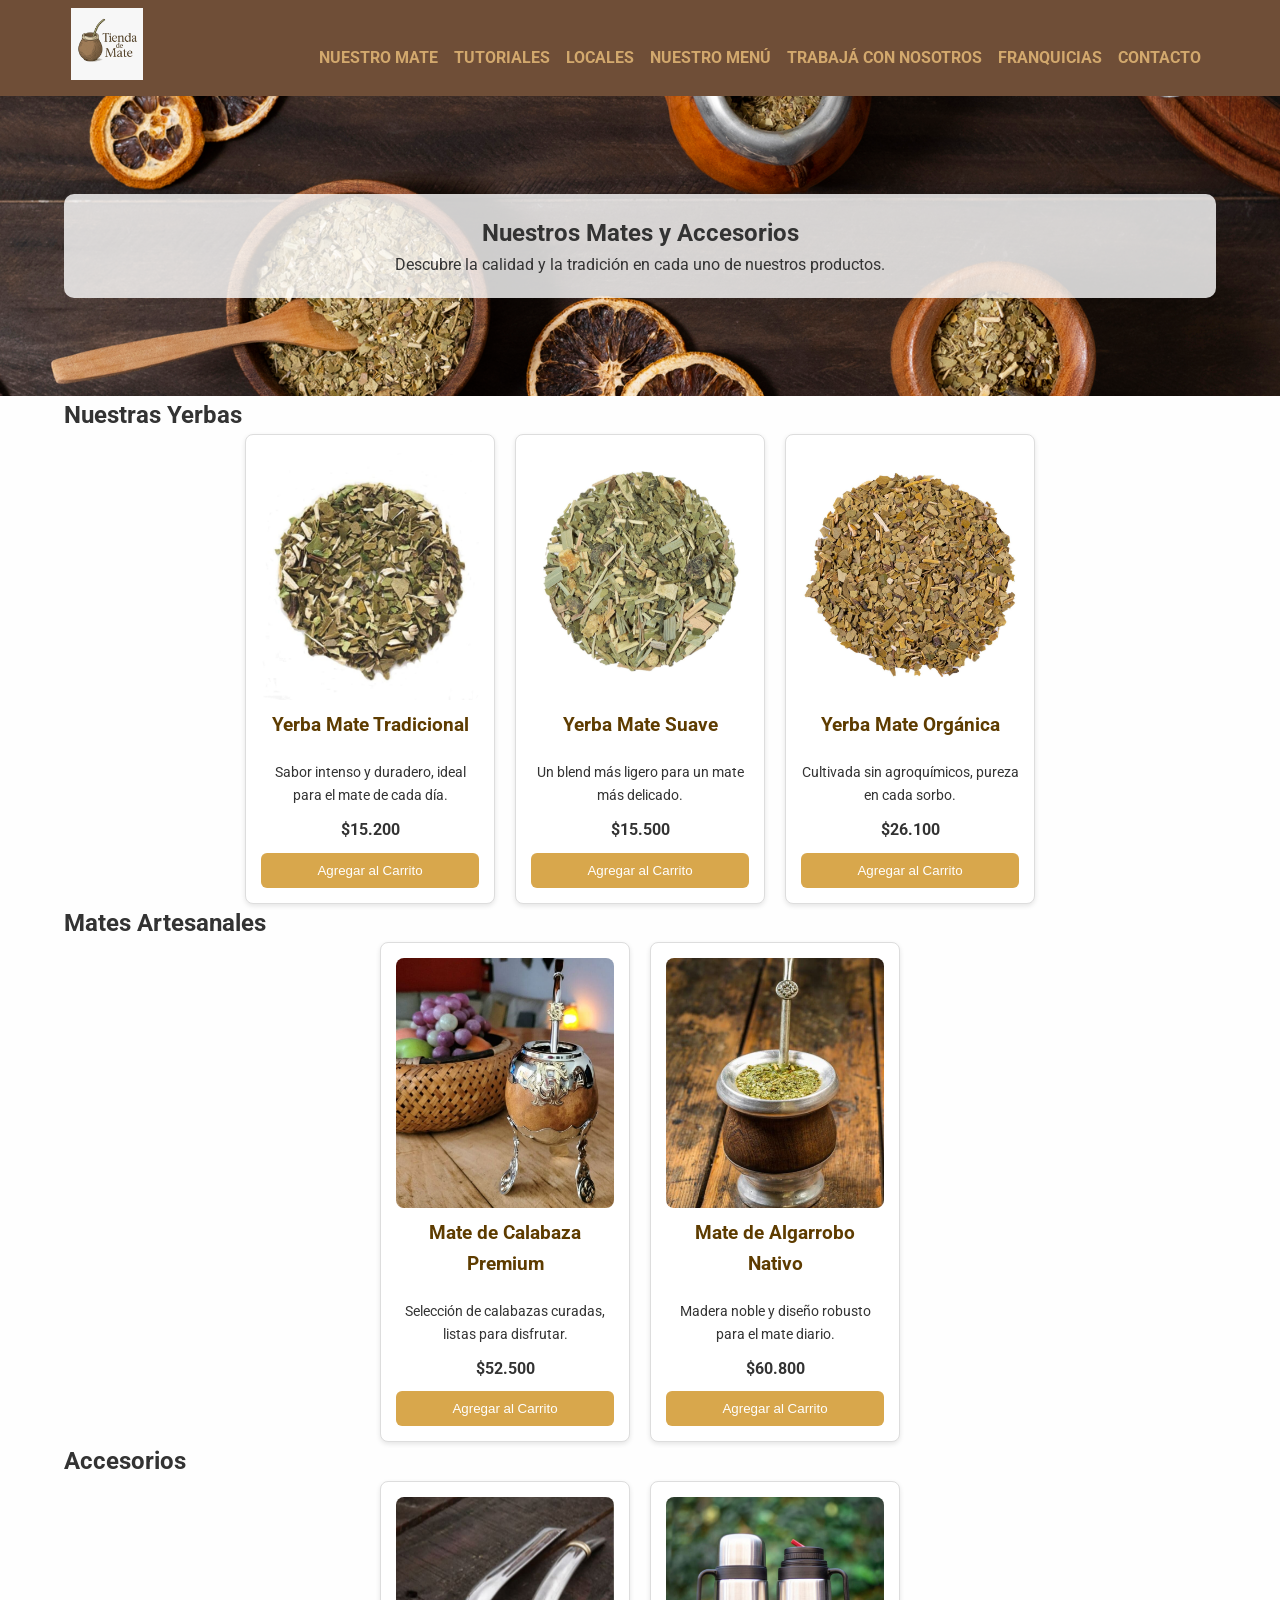
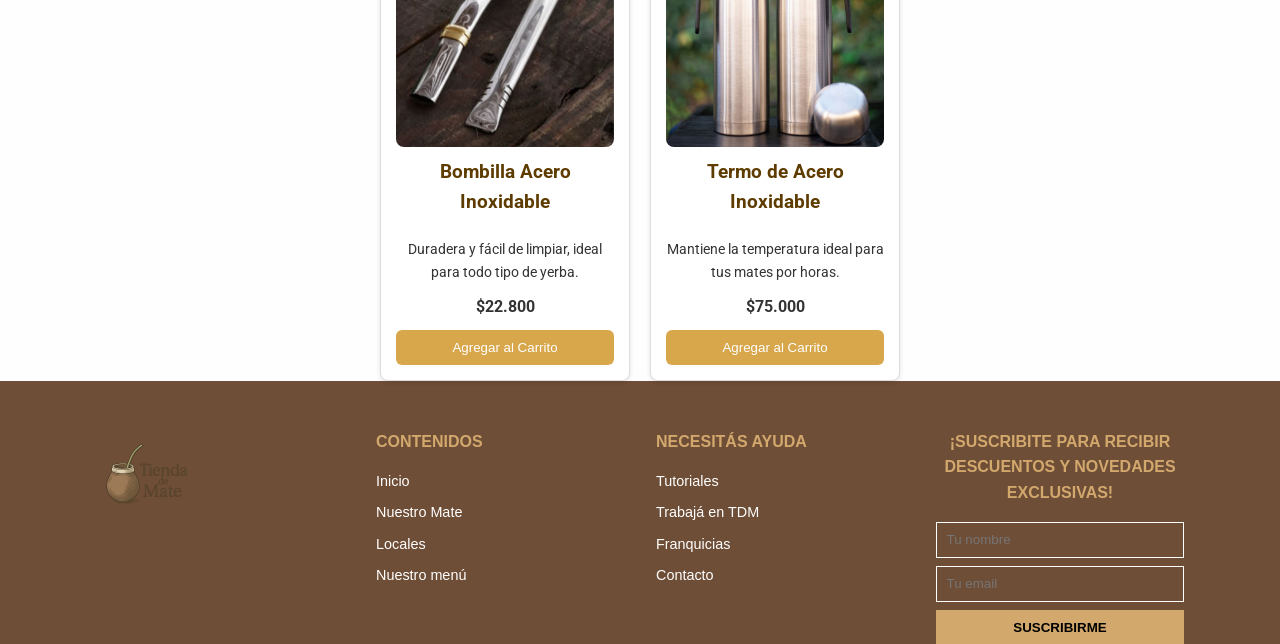
<file: tienda.html>
<!DOCTYPE html> 
<html lang="es"> 
<head>
    <meta charset="UTF-8"> 
    <meta name="viewport" content="width=device-width, initial-scale=1.0"> <!-- Hace el sitio responsivo para dispositivos móviles -->
    <title>Tienda</title> <!-- Título de la pestaña del navegador -->
    <link rel="stylesheet" href="css/styles1.css"> <!-- Enlace al archivo de estilos CSS personalizado -->
    <link rel="stylesheet" href="https://cdnjs.cloudflare.com/ajax/libs/font-awesome/6.0.0-beta3/css/all.min.css"> <!-- Enlace a la biblioteca de íconos Font Awesome -->
</head>
<body>
    <!-- Cabecera del sitio -->
    <header class="nav-bar"> 
        <section class="container">
          <button class="menu-btn">
            <svg xmlns="http://www.w3.org/2000/svg" width="24" height="24" viewBox="0 0 24 24">
              <path d="M4 6H20V8H4zM4 11H20V13H4zM4 16H20V18H4z" />
            </svg>
            <svg class="none" xmlns="http://www.w3.org/2000/svg" width="24" height="24" viewBox="0 0 24 24">
              <path
                d="M16.192 6.344L11.949 10.586 7.707 6.344 6.293 7.758 10.535 12 6.293 16.242 7.707 17.656 11.949 13.414 16.192 17.656 17.606 16.242 13.364 12 17.606 7.758z" />
            </svg>
          </button>
          <div class="logo">
            <a href="index.html" class="logo-link">
              <img src="img/logo-mate.jpg" alt="Tienda de Mate"  />
            </a>
          </div>
          <div class="div"></div>

          <nav class="menu">
            
            <a href="tienda.html">NUESTRO MATE</a>
            <a href="tutoriales.html">TUTORIALES</a>
            <a href="#">LOCALES</a>
            <a href="menu-tienda.html">NUESTRO MENÚ</a>
            <a href="trabaja-en-tdm.html">TRABAJÁ CON NOSOTROS</a>
            <a href="franquicias.html">FRANQUICIAS</a>
            <a href="contacto.html">CONTACTO</a>
            
          </nav>
        </section>
    </header>
    <main> <!-- Contenido principal de la página -->
        <!-- Sección de banner con imagen de fondo -->
        <section class="hero-tienda" style="background-image: url('img/tienda/banner-tienda.jpg');">
            <div class="container hero-content">
                <h1>Nuestros Mates y Accesorios</h1> <!-- Título de bienvenida -->
                <p>Descubre la calidad y la tradición en cada uno de nuestros productos.</p> <!-- Subtítulo -->
            </div>
        </section>

        <!-- Sección de productos -->
        <section class="products-section section-padding">
            <div class="container">
                <h2 class="section-title">Nuestras Yerbas</h2> <!-- Título de categoría -->

                <div class="product-grid"> <!-- Grilla de productos -->
                    <!-- Producto 1 -->
                    <div class="product-card">
                        <img src="img/tienda/yerba-tradicional.jpg" alt="Yerba Mate Tradicional" class="product-image" title="Yerba de sabor clásico para el día a día"> <!-- Imagen del producto -->
                        <h3 class="product-title">Yerba Mate Tradicional</h3> <!-- Nombre del producto -->
                        <p class="product-description">Sabor intenso y duradero, ideal para el mate de cada día.</p> <!-- Descripción -->
                        <span class="product-price">$15.200</span> <!-- Precio -->
                        <button class="btn add-to-cart">Agregar al Carrito</button> <!-- Botón para agregar al carrito -->
                    </div>

                    <!-- Producto 2 -->
                    <div class="product-card">
                        <img src="img/tienda/yerba-suave.jpeg" alt="Yerba Mate Suave" class="product-image" title="Yerba con un perfil de sabor más suave y delicado">
                        <h3 class="product-title">Yerba Mate Suave</h3>
                        <p class="product-description">Un blend más ligero para un mate más delicado.</p>
                        <span class="product-price">$15.500</span>
                        <button class="btn add-to-cart">Agregar al Carrito</button>
                    </div>

                    <!-- Producto 3 -->
                    <div class="product-card">
                        <img src="img/tienda/yerba-organica.jpeg" alt="Yerba Mate Orgánica" class="product-image" title="Yerba cultivada de forma ecológica y natural">
                        <h3 class="product-title">Yerba Mate Orgánica</h3>
                        <p class="product-description">Cultivada sin agroquímicos, pureza en cada sorbo.</p>
                        <span class="product-price">$26.100</span>
                        <button class="btn add-to-cart">Agregar al Carrito</button>
                    </div>
                </div>

                <!-- Segunda categoría de productos -->
                <h2 class="section-title">Mates Artesanales</h2>
                <div class="product-grid">
                    <!-- Producto 4 -->
                    <div class="product-card">
                        <img src="img/tienda/mate-calabaza.jpg" alt="Mate de Calabaza Premium" class="product-image"title="Mate de calabaza natural, curado y listo para usar">
                        <h3 class="product-title">Mate de Calabaza Premium</h3>
                        <p class="product-description">Selección de calabazas curadas, listas para disfrutar.</p>
                        <span class="product-price">$52.500</span>
                        <button class="btn add-to-cart">Agregar al Carrito</button>
                    </div>

                    <!-- Producto 5 -->
                    <div class="product-card">
                        <img src="img/tienda/mate-algarrobo.jpg" alt="Mate de Algarrobo" class="product-image" title="Mate de madera de algarrobo, resistente y tradicional">
                        <h3 class="product-title">Mate de Algarrobo Nativo</h3>
                        <p class="product-description">Madera noble y diseño robusto para el mate diario.</p>
                        <span class="product-price">$60.800</span>
                        <button class="btn add-to-cart">Agregar al Carrito</button>
                    </div>
                </div>

                <!-- Tercera categoría de productos -->
                <h2 class="section-title">Accesorios</h2>
                <div class="product-grid">
                    <!-- Producto 6 -->
                    <div class="product-card">
                        <img src="img/tienda/bombilla-acero.jpg" alt="Bombilla de Acero Inoxidable" class="product-image" title="Bombilla de acero inoxidable, fácil de limpiar y duradera">
                        <h3 class="product-title">Bombilla Acero Inoxidable</h3>
                        <p class="product-description">Duradera y fácil de limpiar, ideal para todo tipo de yerba.</p>
                        <span class="product-price">$22.800</span>
                        <button class="btn add-to-cart">Agregar al Carrito</button>
                    </div>

                    <!-- Producto 7 -->
                    <div class="product-card">
                        <img src="img/tienda/termo-acero.jpg" alt="Termo de Acero Inoxidable" class="product-image" title="Termo de acero inoxidable con doble pared para mantener la temperatura">
                        <h3 class="product-title">Termo de Acero Inoxidable</h3>
                        <p class="product-description">Mantiene la temperatura ideal para tus mates por horas.</p>
                        <span class="product-price">$75.000</span>
                        <button class="btn add-to-cart">Agregar al Carrito</button>
                    </div>
                </div>
            </div>
        </section>
    </main>
     
    <!-- FOOTER -->
<footer class="footer">
<div class="footer-container container">

    <div class="footer-logo">
      <img src="img/general/logo-matera.png" alt="Logo de La Matera">
    </div>

    <div class="footer-column">
      <h4>CONTENIDOS</h4>
      <ul>
        <li><a href="index.html">Inicio</a></li>
        <li><a href="tienda.html">Nuestro Mate</a></li>
        <li><a href="#">Locales</a></li>
        <li><a href="menu-tienda.html">Nuestro menú</a></li>
      </ul>
    </div>

    <div class="footer-column">
      <h4>NECESITÁS AYUDA</h4>
      <ul>
        <li><a href="tutoriales.html">Tutoriales</a></li>
        <li><a href="trabaja-en-tdm.html">Trabajá en TDM</a></li>
        <li><a href="franquicias.html">Franquicias</a></li>
        <li><a href="contacto.html">Contacto</a></li>
      </ul>
    </div>

    <div class="footer-column suscripcion-col">
      <h4>¡SUSCRIBITE PARA RECIBIR DESCUENTOS Y NOVEDADES EXCLUSIVAS!</h4>
      <form class="suscripcion">
        <input type="text" placeholder="Tu nombre" required>
        <input type="email" placeholder="Tu email" required>
        <button type="submit">SUSCRIBIRME</button>
      </form>
    </div>

</div>
</footer>
<script src="script.js"></script>
</body>
</html>
</file>
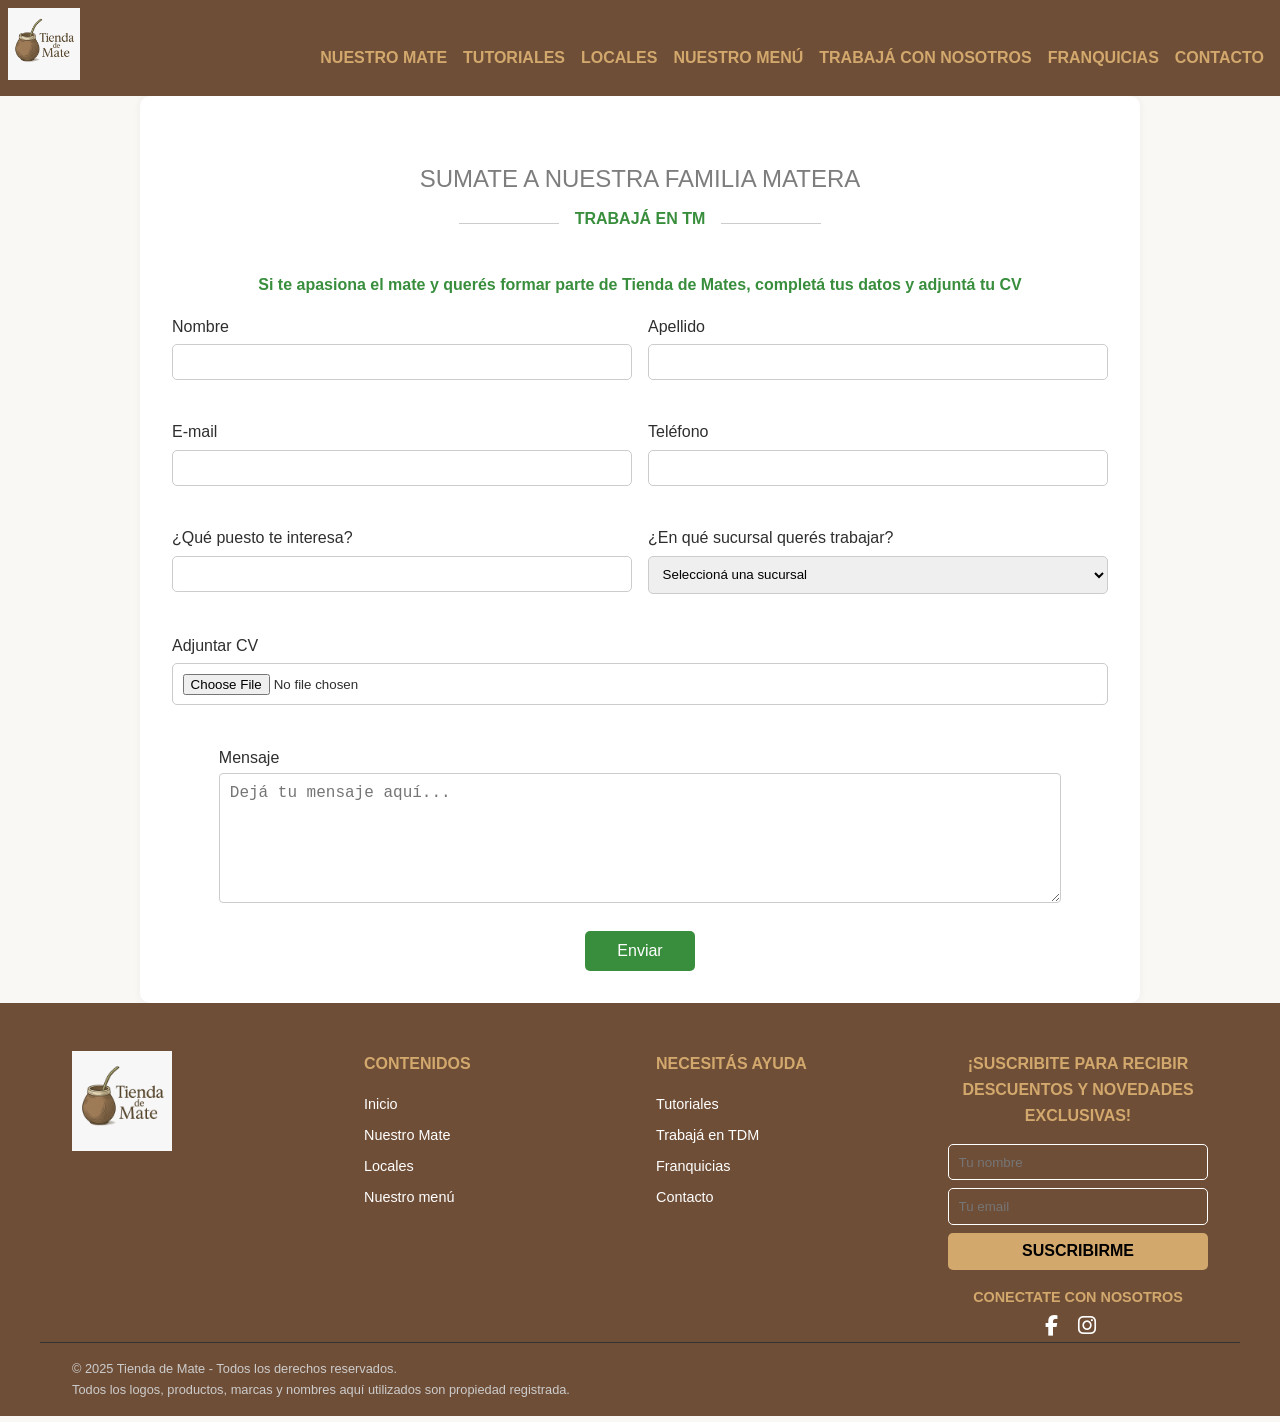
<file: trabaja-en-tdm.html>
<!DOCTYPE html>
<html lang="es">
    <head>
        <meta charset="UTF-8" />
        <meta name="viewport" content="width=device-width, initial-scale=1.0" />
        <title>Trabajá con nosotros | Tienda de Mate</title>
        <link rel="stylesheet" href="css/styles.css"/>
        <link rel="stylesheet" href="https://cdnjs.cloudflare.com/ajax/libs/font-awesome/6.5.0/css/all.min.css">
    </head>
    <body>
        <header class="nav-bar"> 
        <section class="container">
          <button class="menu-btn">
            <svg xmlns="http://www.w3.org/2000/svg" width="24" height="24" viewBox="0 0 24 24">
              <path d="M4 6H20V8H4zM4 11H20V13H4zM4 16H20V18H4z" />
            </svg>
            <svg class="none" xmlns="http://www.w3.org/2000/svg" width="24" height="24" viewBox="0 0 24 24">
              <path
                d="M16.192 6.344L11.949 10.586 7.707 6.344 6.293 7.758 10.535 12 6.293 16.242 7.707 17.656 11.949 13.414 16.192 17.656 17.606 16.242 13.364 12 17.606 7.758z" />
            </svg>
          </button>
          <div class="logo">
            <a href="index.html" class="logo-link">
              <img src="img/logo-mate.jpg" alt="Tienda de Mate"  />
            </a>
          </div>
          <div class="div"></div>

          <nav class="menu">
            
            <a href="tienda.html">NUESTRO MATE</a>
            <a href="tutoriales.html">TUTORIALES</a>
            <a href="#">LOCALES</a>
            <a href="menu-tienda.html">NUESTRO MENÚ</a>
            <a href="trabaja-en-tdm.html">TRABAJÁ CON NOSOTROS</a>
            <a href="franquicias.html">FRANQUICIAS</a>
            <a href="contacto.html">CONTACTO</a>
            
          </nav>
        </section>
    </header>

        <main>
            <div class="container">
                <div class="row content-layout-wrapper align-items-start">
                    <div class="site-content col-lg-12 col-12 col-md-12" role="main">
                        <article id="post-514" class="post-514 page type-page status-publish hentry">
                            <div class="entry-content">
                                <div class="vc_row wpb_row vc_row-fluid">
                                    <div class="wpb_column pagina-enviocv max-800-center vc_column_container vc_col-sm-12">
                                        <div class="vc_column-inner">
                                            <div class="wpb_wrapper">
                                                <div class="title-wrapper text-center woodmart-title-style-simple woodmart-title-width-100 tiendademates-title">
                                                    <div class="title-subtitle font-default subtitle-style-default">
                                                        SUMATE A NUESTRA FAMILIA MATERA
                                                    </div>
                                                    <div class="liner-continer">
                                                        <span class="left-line"></span>
                                                        <h4 class="woodmart-title-container title woodmart-font-weight-700">
                                                            TRABAJÁ EN TM
                                                        </h4>
                                                        <span class="right-line"></span>
                                                    </div>
                                                </div>

                                                <div class="woodmart-text-block-wrapper text-center">
                                                    <div class="woodmart-title-container woodmart-text-block font-text woodmart-font-weight-400">
                                                        Si te apasiona el mate y querés formar parte de Tienda de Mates, completá tus datos y adjuntá tu CV
                                                    </div>
                                                </div>

                                                <form
                                                    action="/trabaja-en-tm/"
                                                    method="post"
                                                    class="wpcf7-form init"
                                                    enctype="multipart/form-data"
                                                    novalidate="novalidate"
                                                >
                                                    <div class="row">
                                                        <div class="col-md-6" style="margin-bottom: 20px">
                                                            <p>
                                                                <label for="your-nombre">
                                                                    Nombre
                                                                    <input
                                                                        id="your-nombre"
                                                                        class="wpcf7-form-control"
                                                                        type="text"
                                                                        name="your-nombre"
                                                                        required
                                                                    />
                                                                </label>
                                                            </p>
                                                        </div>
                                                        <div class="col-md-6" style="margin-bottom: 20px">
                                                            <p>
                                                                <label for="your-apellido">
                                                                    Apellido
                                                                    <input
                                                                        id="your-apellido"
                                                                        class="wpcf7-form-control"
                                                                        type="text"
                                                                        name="your-apellido"
                                                                        required
                                                                    />
                                                                </label>
                                                            </p>
                                                        </div>
                                                        <div class="col-md-6" style="margin-bottom: 20px">
                                                            <p>
                                                                <label for="your-email">
                                                                    E-mail
                                                                    <input
                                                                        id="your-email"
                                                                        class="wpcf7-form-control"
                                                                        type="email"
                                                                        name="your-email"
                                                                        required
                                                                    />
                                                                </label>
                                                            </p>
                                                        </div>
                                                        <div class="col-md-6" style="margin-bottom: 20px">
                                                            <p>
                                                                <label for="your-telefono">
                                                                    Teléfono
                                                                    <input
                                                                        id="your-telefono"
                                                                        class="wpcf7-form-control"
                                                                        type="tel"
                                                                        name="your-telefono"
                                                                    />
                                                                </label>
                                                            </p>
                                                        </div>
                                                        <div class="col-md-6" style="margin-bottom: 20px">
                                                            <p>
                                                                <label for="your-cargo">
                                                                    ¿Qué puesto te interesa?
                                                                    <input
                                                                        id="your-cargo"
                                                                        class="wpcf7-form-control"
                                                                        type="text"
                                                                        name="your-cargo"
                                                                        required
                                                                    />
                                                                </label>
                                                            </p>
                                                        </div>
                                                        <div class="col-md-6" style="margin-bottom: 20px">
                                                            <p>
                                                                <label for="sucursal-select">
                                                                    ¿En qué sucursal querés trabajar?
                                                                    <select
                                                                        id="sucursal-select"
                                                                        class="wpcf7-form-control"
                                                                        name="sucursal"
                                                                    >
                                                                        <option value="">Seleccioná una sucursal</option>
                                                                        <option value="mate-recoleta">
                                                                            Recoleta – Av. Santa Fe 1900
                                                                        </option>
                                                                        <option value="mate-palermo">
                                                                            Palermo – Honduras 4800
                                                                        </option>
                                                                        <option value="mate-san-telmo">
                                                                            San Telmo – Defensa 1200
                                                                        </option>
                                                                        <option value="mate-la-plata">
                                                                            La Plata – Calle 12 #800
                                                                        </option>
                                                                    </select>
                                                                </label>
                                                            </p>
                                                        </div>
                                                        <div class="col-md-6" style="margin-bottom: 20px">
                                                            <p>
                                                                <label for="your-cv">
                                                                    Adjuntar CV
                                                                    <input
                                                                        id="your-cv"
                                                                        class="wpcf7-form-control"
                                                                        type="file"
                                                                        name="your-cv"
                                                                        accept=".pdf,.doc,.docx"
                                                                        required
                                                                    />
                                                                </label>
                                                            </p>
                                                        </div>

                                                        <div
                                                            class="mensaje-container"
                                                            style="margin: 0 auto; max-width: 90%; width: 100%;"
                                                        >
                                                            <p>
                                                                <label for="your-mensaje">Mensaje</label>
                                                            </p>
                                                            <textarea
                                                                id="your-mensaje"
                                                                name="your-mensaje"
                                                                rows="6"
                                                                placeholder="Dejá tu mensaje aquí..."
                                                                class="wpcf7-form-control"
                                                            ></textarea>
                                                        </div>
                                                    </div>

                                                    <div class="text-center" style="margin-top: 20px">
                                                        <button type="submit" class="btn btn-primary">Enviar</button>
                                                    </div>
                                                </form>
                                            </div>
                                            <!-- .wpb_wrapper -->
                                        </div>
                                        <!-- .vc_column-inner -->
                                    </div>
                                    <!-- .wpb_column -->
                                </div>
                                <!-- .vc_row -->
                            </div>
                            <!-- .entry-content -->
                        </article>
                    </div>
                    <!-- .site-content -->
                </div>
                <!-- .row -->
            </div>
            <!-- .container -->
        </main>

        <!-- FOOTER -->
        <footer class="footer">
            <div class="footer-container">
                <div class="footer-logo">
                    <img src="img/logo-mate.jpg" alt="Logo de La Matera">
                </div>

                <div class="footer-column">
                    <h4>CONTENIDOS</h4>
                    <ul>
                        <li><a href="index.html">Inicio</a></li>
                        <li><a href="tienda.html">Nuestro Mate</a></li>
                        <li><a href="#">Locales</a></li>
                        <li><a href="menu-tienda.html">Nuestro menú</a></li>
                    </ul>
                </div>

                <div class="footer-column">
                    <h4>NECESITÁS AYUDA</h4>
                    <ul>
                        <li><a href="tutoriales.html">Tutoriales</a></li>
                        <li><a href="trabaja-en-tdm.html">Trabajá en TDM </a></li>
                        <li><a href="franquicias.html">Franquicias</a></li>
                        <li><a href="contacto.html">Contacto</a></li>
                    </ul>
                </div>

                <div class="footer-column suscripcion-col">
                    <h4>¡SUSCRIBITE PARA RECIBIR DESCUENTOS Y NOVEDADES EXCLUSIVAS!</h4>
                    <form class="suscripcion">
                        <input type="text" placeholder="Tu nombre" required>
                        <input type="email" placeholder="Tu email" required>
                        <button type="submit">SUSCRIBIRME</button>
                    </form>
                    <p class="conectate">CONECTATE CON NOSOTROS</p>
                    <div class="redes">
                        <a href="#"><i class="fab fa-facebook-f"></i></a>
                        <a href="#"><i class="fab fa-instagram"></i></a>
                    </div>
                </div>
            </div>

            <div class="footer-copy">
                <p>&copy; 2025 Tienda de Mate - Todos los derechos reservados.</p>
                <p>Todos los logos, productos, marcas y nombres aquí utilizados son propiedad registrada.</p>
            </div>
        </footer>
        <script src="script.js"></script>
    </body>
</html>
</file>
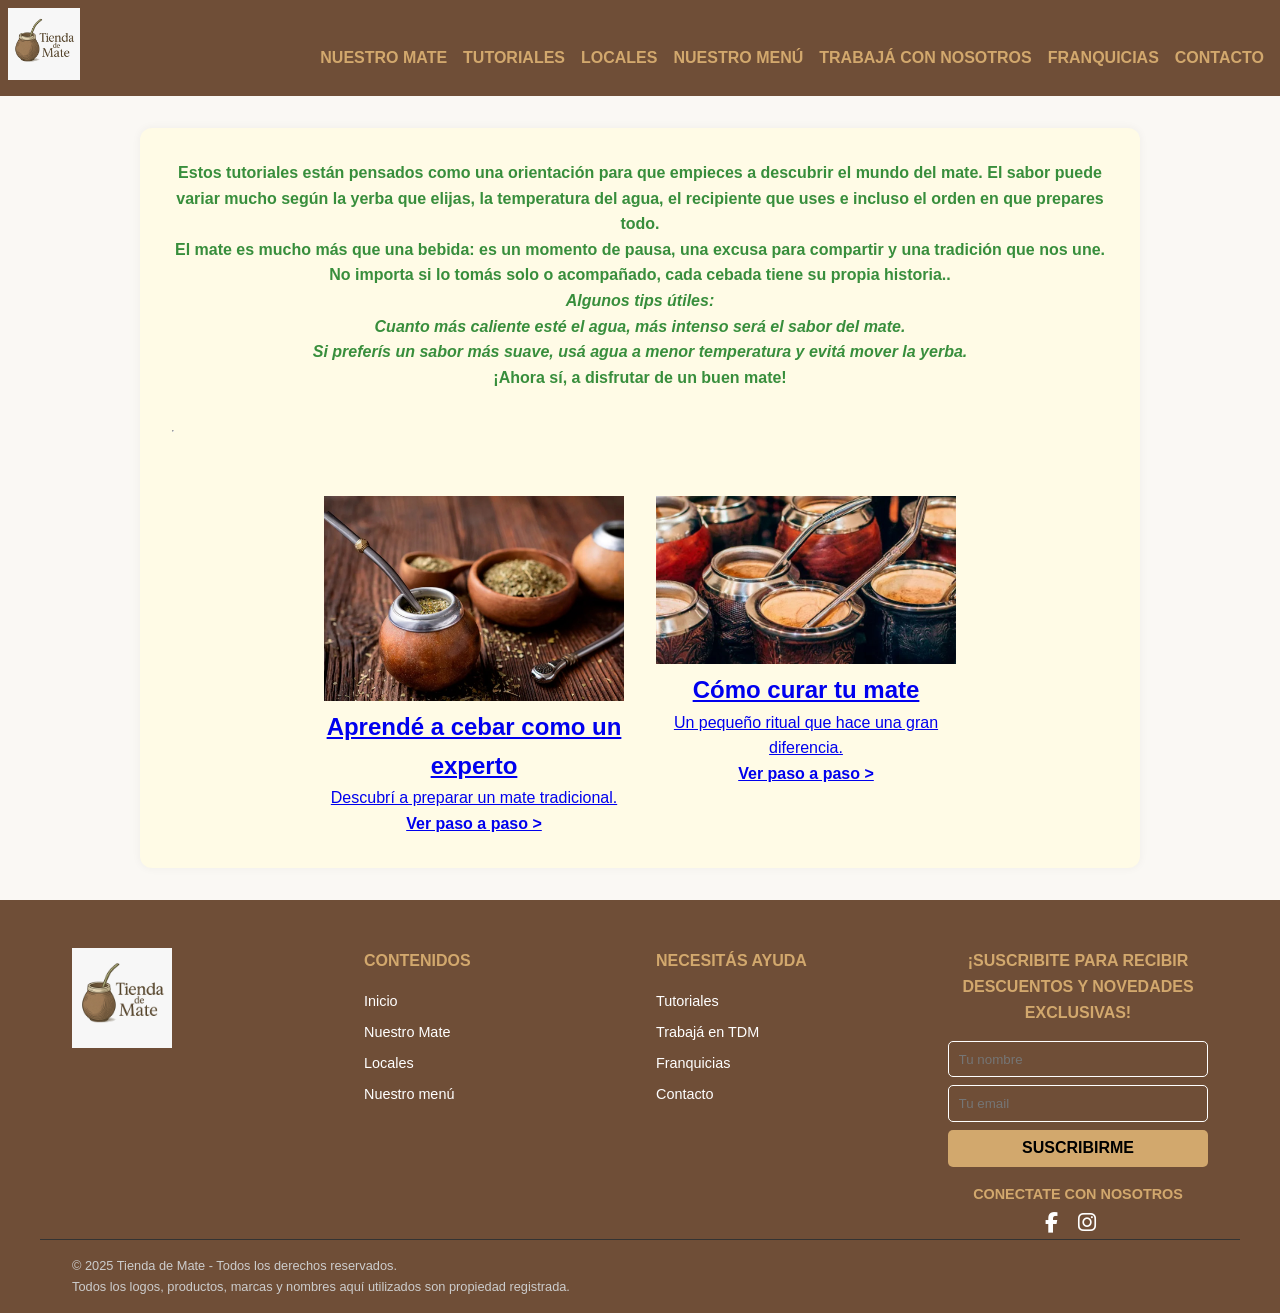
<file: tutoriales.html>
<!DOCTYPE html>
<html lang="es">
<head>
  <meta charset="UTF-8" />
  <meta name="viewport" content="width=device-width, initial-scale=1.0" />
  <title> Tutoriales | Tienda de Mate</title>
  <link rel="stylesheet" href="css/styles.css" />
  <link rel="stylesheet" href="https://cdnjs.cloudflare.com/ajax/libs/font-awesome/6.5.0/css/all.min.css">
</head>
<body>
  <header class="nav-bar"> 
        <section class="container">
          <button class="menu-btn">
            <svg xmlns="http://www.w3.org/2000/svg" width="24" height="24" viewBox="0 0 24 24">
              <path d="M4 6H20V8H4zM4 11H20V13H4zM4 16H20V18H4z" />
            </svg>
            <svg class="none" xmlns="http://www.w3.org/2000/svg" width="24" height="24" viewBox="0 0 24 24">
              <path
                d="M16.192 6.344L11.949 10.586 7.707 6.344 6.293 7.758 10.535 12 6.293 16.242 7.707 17.656 11.949 13.414 16.192 17.656 17.606 16.242 13.364 12 17.606 7.758z" />
            </svg>
          </button>
          <div class="logo">
            <a href="index.html" class="logo-link">
              <img src="img/logo-mate.jpg" alt="Tienda de Mate"  />
            </a>
          </div>
          <div class="div"></div>

          <nav class="menu">
            
            <a href="tienda.html">NUESTRO MATE</a>
            <a href="tutoriales.html">TUTORIALES</a>
            <a href="#">LOCALES</a>
            <a href="menu-tienda.html">NUESTRO MENÚ</a>
            <a href="trabaja-en-tdm.html">TRABAJÁ CON NOSOTROS</a>
            <a href="franquicias.html">FRANQUICIAS</a>
            <a href="contacto.html">CONTACTO</a>
            
          </nav>
        </section>
    </header>

  <!-- CONTENIDO PRINCIPAL -->
  <main class="contenido">
    <section class="tutorial">
      <div class="woodmart-title-container woodmart-text-block font-primary woodmart-font-weight-200">
        <p>
        Estos tutoriales están pensados como una orientación para que empieces a descubrir el mundo del mate.
        El sabor puede variar mucho según la yerba que elijas, la temperatura del agua, el recipiente que uses
        e incluso el orden en que prepares todo.
        </p>

        <p>
        El mate es mucho más que una bebida: es un momento de pausa, una excusa para compartir y una tradición que nos une.
        No importa si lo tomás solo o acompañado, cada cebada tiene su propia historia..
        </p>

        <p style="text-align: center;"><em>Algunos tips útiles:</em></p>
        <p style="text-align: center;"><em>Cuanto más caliente esté el agua, más intenso será el sabor del mate.</em></p>
        <p style="text-align: center;"><em>Si preferís un sabor más suave, usá agua a menor temperatura y evitá mover la yerba.</em></p>

        <p style="text-align: center;"><strong>¡Ahora sí, a disfrutar de un buen mate!</strong></p>
      </div>


        <hr />

        <!-- Métodos de preparación -->
        <div class="row content-layout-wrapper align-items-start">
          <!-- Cómo cebar el Mate tradicional perfecto -->
          <div class="metodo col-md-6">
            <article>
              <a href="https://tiendadeyerbamate.com.ar/metodo-tradicional/" class="promo-link" aria-label="Ver método tradicional de preparación">
                <img src="img/mate-cebar.jpeg" alt="Preparación tradicional del mate" width="460" height="306" />
                <h2 class="text-center"> Aprendé a cebar como un experto</h2>
                <p class="text-center">Descubrí a preparar un mate tradicional.</p>
                <p class="text-center"><strong>Ver paso a paso &gt;</strong></p>
              </a>
            </article>
          </div>

          <!-- Cómo curar tu mate-->
          <div class="metodo col-md-6">
            <article>
              <a href="https://tiendadeyerbamate.com.ar/metodo-terere/" class="promo-link" aria-label="Ver método Tereré de preparación">
                <img src="img/mate-curar.jpeg" alt="Curación de mate" width="460" height="306" />
                <h2 class="text-center">Cómo curar tu mate</h2>
                <p class="text-center">Un pequeño ritual que hace una gran diferencia.</p>
                <p class="text-center"><strong>Ver paso a paso &gt;</strong></p>
              </a>
            </article>
          </div>
        </div>
      </div>
    </section>
  </main>

  <!-- FOOTER -->
  <footer class="footer">
  <div class="footer-container">

    <div class="footer-logo">
      <img src="img/logo-mate.jpg" alt="Logo de La Matera">
    </div>

    <div class="footer-column">
      <h4>CONTENIDOS</h4>
      <ul>
        <li><a href="index.html">Inicio</a></li>
        <li><a href="tienda.html">Nuestro Mate</a></li>
        <li><a href="#">Locales</a></li>
        <li><a href="menu-tienda.html">Nuestro menú</a></li>
      </ul>
    </div>

    <div class="footer-column">
      <h4>NECESITÁS AYUDA</h4>
      <ul>
        <li><a href="tutoriales.html">Tutoriales</a></li>
        <li><a href="trabaja-en-tdm.html">Trabajá en TDM</a></li>
        <li><a href="franquicias.html">Franquicias</a></li>
        <li><a href="contacto.html">Contacto</a></li>
      </ul>
    </div>

    <div class="footer-column suscripcion-col">
      <h4>¡SUSCRIBITE PARA RECIBIR DESCUENTOS Y NOVEDADES EXCLUSIVAS!</h4>
      <form class="suscripcion">
        <input type="text" placeholder="Tu nombre" required>
        <input type="email" placeholder="Tu email" required>
        <button type="submit">SUSCRIBIRME</button>
      </form>
      <p class="conectate">CONECTATE CON NOSOTROS</p>
      <div class="redes">
        <a href="#"><i class="fab fa-facebook-f"></i></a>
        <a href="#"><i class="fab fa-instagram"></i></a>
      </div>
    </div>

  </div>

  <div class="footer-copy">
    <p>&copy; 2025 Tienda de Mate - Todos los derechos reservados.</p>
    <p>Todos los logos, productos, marcas y nombres aquí utilizados son propiedad registrada.</p>
  </div>
  </footer>
  <script src="script.js"></script>
</body>
</html>
</file>
<file: css/styles.css>
/* ============================
   RESET BÁSICO
============================ */
* {
  margin: 0;
  padding: 0;
  box-sizing: border-box;
}

/* ============================
   AJUSTES GENERALES
============================ */
body {
  font-family: 'Segoe UI', sans-serif;
  color: #2e2e2e;
  background-color: #faf8f4;
  line-height: 1.6;
}

.none {
  display: none;
}

img {
  max-width: 100%;
  height: auto;
}

/* ============================
   ENCABEZADO PRINCIPAL
============================ */
/*header {
  background-color: #6f4e37; 
  color: #fffbe6;
  text-align: center;
  padding: 2rem 1rem;
}

header h1 {
  font-size: 2.5rem;
  margin-bottom: 0.5rem;
}

header p {
  font-size: 1.2rem;
  font-weight: 300;
}

/* ============================
   NAV
============================ */
/*.nav-bar {
  background-color: #6f4e37;
  border-bottom: 0.125rem solid #d9d3c2;
  padding: 0.5rem 0;
}

.nav-bar .container {
  display: flex;
  justify-content: flex-start; 
  align-items: center;
  padding: 0 2rem;
}

.logo {
  display: block; 
  max-width: 6.25rem;
}

.menu {
  list-style: none;
  display: flex;
  gap: 1.5rem;
  justify-content: center;
}

.menu li a {
  text-decoration: none;
  color: #d2a86d;
  font-weight: 600;
  transition: color 0.3s;
}

.menu li a:hover {
  color: #4e3829;
}*/
header {
  position: sticky;
  left:0;
  top: 0;
  z-index: 999;
  padding: 1rem;
  width: 100%;
  height: 6rem;
  background-color: #6f4e37;
}

header > .container {
  display: flex;
  justify-content: space-between;
  align-items: center;
}

.logo img {
  display: block; 
  max-width: 4.5rem;
  max-height: 4.5rem;
  
}

.menu-btn {
  background-color: #d2a86d;
  outline: thin solid #6f4e37;
  border: 0;
  cursor: pointer;
}

.menu-btn svg {
  fill: #6f4e37;
}

.menu {
  position: fixed;
  left: 1rem;
  top: 6rem;
  width: 50%;
  height: 100vh;
  background-color: #d2a86d;
  display: flex;
  flex-direction: column;
  opacity: 0;
  transition: opacity 0.5s ease;
  pointer-events: none;
}

.menu.is-active {
  opacity: 1;
  pointer-events: auto;
}

.menu a {
  text-decoration: none;
  padding: 0.5rem;
  font-size: 1.1rem;
  border-bottom: thin solid #6f4e37;
  color: #6f4e37;
  font-weight: bold;
  
}

.menu a:hover {
  color: #4e3829;
}


/* ============================
   CONTENIDO PRINCIPAL
============================ */
main .container {
  padding: 2rem;
  max-width: 62.5rem;
  margin: 0 auto;
  background-color: #fff;
  box-shadow: 0 0 0.625rem rgba(0, 0, 0, 0.05);
  border-radius: 0.625rem;
}

.title-wrapper {
  text-align: center;
  margin-bottom: 2rem;
}

.title-subtitle {
  color: #7d7d7d;
  font-size: 1.5rem;
  margin-bottom: 0.5rem;
  text-align: center; 
}

.woodmart-title-container {
  font-size: 1rem;
  font-weight: 700;
  color: #388e3c; 
  margin-bottom: 0.5rem;
  text-align: center;
}

.liner-continer {
  display: flex;
  align-items: center;
  justify-content: center;
  gap: 1rem;
  margin-bottom: 1rem;
}

.liner-continer .left-line,
.liner-continer .right-line {
  flex: 1;
  height: 1px;
  background-color: #ccc;
  max-width: 6.25rem;
}

/* ============================
   FORMULARIO
============================ */
form.wpcf7-form {
  margin-top: 1rem;
}

form .row {
  display: flex;
  flex-wrap: wrap;
  gap: 1rem;
}

form .col-md-6 {
  flex: 1 1 45%;
}

form .col-md-12 {
  flex: 1 1 100%;
}

input[type="text"],
input[type="email"],
input[type="tel"],
input[type="file"],
select {
  width: 100%;
  padding: 0.6rem;
  border: 1px solid #ccc;
  border-radius: 0.3125rem;
  margin-top: 0.3rem;
}

label {
  font-weight: 500;
  display: block;
  margin-bottom: 0.2rem;
}

button[type="submit"] {
  background-color: #388e3c;
  color: #fff;
  border: none;
  padding: 0.7rem 2rem;
  border-radius: 0.3125rem;
  font-size: 1rem;
  cursor: pointer;
  transition: background-color 0.3s;
}

button[type="submit"]:hover {
  background-color: #2e7d32;
}

.mensaje-container {
  margin-top: 1.25rem;
  max-width: 90%;
  margin-left: auto;
  margin-right: auto;
}

.mensaje-container textarea {
  width: 100%;
  padding: 0.625rem;
  font-size: 1rem;
  resize: vertical;
  border: 1px solid #ccc;
  border-radius: 0.25rem;
  box-sizing: border-box;
}

/* ============================
   TUTORIAL DE MATE
============================ */
.tutorial {
  display: flex;
  flex-wrap: wrap;
  gap: 2rem;
  align-items: center;
  justify-content: space-between;
  background-color: #fffbe6;
  padding: 2rem;
  margin: 2rem auto;
  max-width: 62.5rem;
  border-radius: 0.75rem;
  box-shadow: 0 0 0.625rem rgba(0, 0, 0, 0.05);
}

.tutorial:nth-child(even) {
  flex-direction: row-reverse; 
}

.tutorial-text {
  flex: 1;
}

.tutorial-text h2 {
  font-size: 1.8rem;
  color: #388e3c;
  margin-bottom: 1rem;
}

.tutorial-text p {
  font-size: 1.1rem;
  color: #4e3829;
  margin-bottom: 1rem;
}

.tutorial-text ul {
  list-style-type: disc;
  padding-left: 1.2rem;
}

.tutorial-text ul li {
  margin-bottom: 0.5rem;
  font-size: 1rem;
  color: #2e2e2e;
}

.tutorial-image {
  flex: 1;
  text-align: center;
}

.tutorial-image img {
  max-width: 100%;
  border-radius: 0.625rem;
  box-shadow: 0 0.25rem 0.625rem rgba(0, 0, 0, 0.1);
  transition: transform 0.3s;
}

.tutorial-image img:hover {
  transform: scale(1.02);
}

/* ============================
   LAYOUT GRID
============================ */
.row.content-layout-wrapper {
  display: flex;
  gap: 2rem; 
  flex-wrap: wrap; 
  align-items: flex-start; 
}

.content-layout-wrapper {
  display: flex;
  justify-content: center; 
  flex-wrap: wrap;
  gap: 2rem;
  margin-top: 2rem;
}

.metodo {
  flex: 0 0 18.75rem;
  max-width: 28.75rem;
}

.text-center {
  text-align: center;
}

/* ============================
   FOOTER
============================ */
.footer {
  background-color: #6f4e37;
  color: white;
  font-family: 'Raleway', sans-serif;
  padding-top: 3rem;
  font-size: 0.9rem;
}

.footer-container {
  display: grid;
  grid-template-columns: repeat(4, 1fr);
  max-width: 75rem;
  margin: 0 auto;
  gap: 2rem;
  padding: 0 2rem;
}

.footer-logo img {
  max-width: 6.25rem;
}

.footer-column h4 {
  color: #d2a86d;
  margin-bottom: 1rem;
  font-weight: 700;
  font-size: 1rem;
  text-transform: uppercase;
}

.footer-column ul {
  list-style: none;
  padding: 0;
  margin: 0;
}

.footer-column li {
  margin-bottom: 0.5rem;
}

.footer-column a {
  color: white;
  text-decoration: none;
}

.footer-column a:hover {
  text-decoration: underline;
}

.suscripcion {
  display: block;
}

.suscripcion input {
  display: block;
  width: 100%;
  margin-bottom: 0.5rem;
  padding: 0.6rem;
  background-color: transparent;
  border: 1px solid white;
  color: white;
  font-family: 'Raleway', sans-serif;
}

.suscripcion button {
  background-color: #d2a86d;
  border: none;
  padding: 0.6rem;
  width: 100%;
  color: black;
  font-weight: bold;
  cursor: pointer;
  transition: 0.3s;
}

.suscripcion button:hover {
  opacity: 0.9;
}

.suscripcion-col {
  text-align: center;
}

.conectate {
  margin-top: 1rem;
  color: #d2a86d;
  font-weight: bold;
  text-transform: uppercase;
}

.redes a {
  margin-right: 1rem;
  font-size: 1.3rem;
  color: white;
}

.footer-copy {
  border-top: 1px solid #333;
  padding: 1rem 2rem;
  font-size: 0.8rem;
  color: #ccc;
  max-width: 75rem;
  margin: 0 auto;
  text-align: left;
}
/* ============================
   SECCION HERO 
   ============================*/

.hero-section {
  display: flex;
  align-items: center;
  justify-content: flex-start;
  padding: 2rem 4rem;
  height: 80vh;
  background-image: url('../img/mate-ancho-completo-med.jpg');
  background-size: cover;
  background-position: center;
  position: relative;
  color: white;
  text-align: left;
}

.hero-section::after {
  content: "";
  position: absolute;
  top: 0; left: 0;
  width: 100%; height: 100%;
  background-color: rgba(0, 0, 0, 0.4);
  z-index: 1;
}

.hero-content {
  position: relative;
  z-index: 2;
  max-width: 600px;
}

.hero-content h2 {
  font-size: 2.8rem;
  margin-bottom: 1rem;
}

.hero-content p {
  font-size: 1.3rem;
  margin-bottom: 1.5rem;
}

.hero-button {
  display: inline-block;
  background-color: #d2a86d;
  color: #4e3829;
  padding: 0.75rem 1.5rem;
  font-weight: bold;
  text-decoration: none;
  border-radius: 5px;
  transition: background-color 0.3s, transform 0.2s;
}

.hero-button:hover {
  background-color: #c4964f;
  transform: scale(1.05);
}

/* ============================
   SECION PRODUCTOS
   ============================*/

.productos-section {
  padding: 4rem 2rem;
  text-align: center;
  background-color: #f7f7f7;
}

.productos-section h2 {
  font-size: 2rem;
  margin-bottom: 2rem;
}

.productos-grid {
  display: flex;
  flex-wrap: wrap;
  justify-content: center;
  gap: 1.5rem;
}

.producto-card {
  width: 180px;
  text-decoration: none;
  color: #333;
}

.producto-img-container {
  position: relative;
  width: 100%;
  padding-bottom: 100%;
  overflow: hidden;
  border-radius: 8px;
  box-shadow: 0 2px 8px rgba(0,0,0,0.1);
}

.producto-img-container img {
  position: absolute;
  top: 0; left: 0;
  width: 100%;
  height: 100%;
  object-fit: cover;
  transition: opacity 0.4s ease;
}

.img-hover {
  opacity: 0;
}

.producto-img-container:hover .img-hover {
  opacity: 1;
}

.producto-img-container:hover .img-default {
  opacity: 0;
}

.producto-card p {
  margin-top: 0.5rem;
  font-weight: bold;
  font-size: 1rem;
}

/* ============================
   EFECTO YERBAS TARJETAS ZOOM
   ============================*/

.yerba-card .producto-img-container img {
  transition: transform 0.3s ease;
}

.yerba-card:hover .producto-img-container img {
  transform: scale(1.1);
}


/* ============================
   SECCION YERBAS
   ============================ */

.yerbas-section {
  padding: 4rem 2rem;
  background-color: #fff;
}

.yerbas-container {
  display: flex;
  align-items: flex-start;
  justify-content: center;
  gap: 2rem;
  max-width: 1200px;
  margin: 0 auto;
  flex-wrap: wrap;
}

.yerbas-img {
  flex: 1 1 300px;
}

.yerbas-img img {
  width: 100%;
  border-radius: 8px;
  object-fit: cover;
  box-shadow: 0 2px 10px rgba(0,0,0,0.1);
}

.yerbas-text {
  flex: 1 1 400px;
  display: flex;
  flex-direction: column;
  justify-content: center;
  gap: 3rem;
  padding: 1rem 0;
}

.yerbas-text h2 {
  font-size: 5rem;
  margin-bottom: 1rem;
  color: #4e3829;

}

.yerbas-text ul {
  list-style: none;
  padding: 0;
  margin: 0;
  display: flex;
  flex-direction: column;
}

.yerbas-text li {
  font-size: 1rem;
  margin-bottom: 1rem;
  line-height: 1.5;
  color: #555;
}

/* ============================
   MEDIA QUERIES 
   ============================ */

/* HERO SECTION */
@media (max-width: 1080px) {
  .hero-content h2 {
    font-size: 2.2rem;
  }

  .hero-content p {
    font-size: 1.1rem;
  }
}

@media (max-width: 768px) {
  .hero-section {
    justify-content: center;
    text-align: center;
    padding: 2rem;
  }

  .hero-content {
    max-width: 90%;
  }

  .hero-content h2 {
    font-size: 2rem;
  }
}

@media (max-width: 480px) {
  .hero-content h2 {
    font-size: 1.6rem;
  }

  .hero-content p {
    font-size: 1rem;
  }

  .hero-button {
    font-size: 0.9rem;
    padding: 0.6rem 1.2rem;
  }
}

@media (max-width: 375px) {
  .hero-content h2 {
    font-size: 1.4rem;
  }

  .hero-content p {
    font-size: 0.95rem;
  }

  .hero-button {
    padding: 0.5rem 1rem;
  }
}

/* PRODUCTOS SECTION */
@media (max-width: 768px) {
  .producto-card {
    width: 45%;
  }
}

@media (max-width: 480px) {
  .producto-card {
    width: 100%;
  }
}

/* YERBAS SECTION */
@media (max-width: 768px) {
  .yerbas-container {
    flex-direction: column;
    text-align: center;
  }

  .yerbas-text h2 {
    font-size: 1.5rem;
  }

  .yerbas-text li {
    font-size: 0.95rem;
  }
}

/* FOOTER RESPONSIVE */
@media (max-width: 1024px) {
  .footer-container {
    grid-template-columns: repeat(2, 1fr);
  }
}

@media (max-width: 768px) {
  .footer-container {
    grid-template-columns: 1fr;
    text-align: center;
  }

  .footer-column {
    margin-bottom: 2rem;
  }

  .suscripcion {
    margin: 0 auto;
    max-width: 90%;
  }

  .redes a {
    margin: 0 0.5rem;
  }

  .footer-copy {
    text-align: center;
  }
}
/*   FIN FOOTER RESPONSIVE  */

/*HEADER RESPONSIVE*/
@media screen and (min-width: 768px) {
    .contacto > .container {
        display: flex;
    }

    .contacto-content-form {
        width: 49%;
        border-right: thin solid rgba(143, 107, 43, 0.87);
        padding-right: 2rem;
    }

    .contacto-content-redes {
        width: 49%;
        padding-left: 2rem;
    }

    header {
      position: sticky;
      top: 0;
      padding: 0.5rem;
      height: calc(var(6rem) - 0.5rem);
    }

}

/* MENU */
@media screen and (min-width: 1024px) {

  .menu-btn {
    display: none;
  }

  .div {
    display: none;
  }

  .menu {
    position: static;
    width: auto;
    height: auto;
    flex-direction: row;
    opacity: 1;
    pointer-events: auto;
    background-color: #6f4e37;
    color: black;
    align-self: flex-end;
  }

  .menu a {
    color: #d2a86d;
    align-items: start;
    font-size: 1rem;
  }

  .logo img {
    max-width: 6.25rem;
  }
}

/* ============================
   FIN MEDIA QUERIES
============================ */
</file>
<file: css/contacto.css>
/* ============================
   RESET BÁSICO
============================ */
* {
  margin: 0;
  padding: 0;
  box-sizing: border-box;
}

/* ============================
   AJUSTES GENERALES
============================ */
body {
  font-family: 'Segoe UI', sans-serif;
  color: #2e2e2e;
  background-color: #faf8f4;
  line-height: 1.6;
}

.container {
    margin-left: auto;
    margin-right: auto;
    max-width: 1280px;
}

.section {
    margin: 2rem 1rem;
}

.none {
  display: none;
}

/* ============================
   ENCABEZADO PRINCIPAL
============================ */
header {
  position: fixed;
  left:0;
  top: 0;
  z-index: 999;
  padding: 1rem;
  width: 100%;
  height: 6rem;
  background-color: #6f4e37;
}

header > .container {
  display: flex;
  justify-content: space-between;
  align-items: center;
}

.logo img {
  display: block; 
  max-width: 4.5rem;
  max-height: 4.5rem;
  
}
/*header {
  background-color: #6f4e37; 
  color: #fffbe6;
  text-align: center;
  padding: 2rem 1rem;
}

header h1 {
  font-size: 2.5rem;
  margin-bottom: 0.5rem;
}

header p {
  font-size: 1.2rem;
  font-weight: 300;
}*/

/* ============================
   NAV
============================ */
.menu-btn {
  background-color: #d2a86d;
  outline: thin solid #6f4e37;
  border: 0;
  cursor: pointer;
}

.menu-btn svg {
  fill: #6f4e37;
}

.menu {
  position: fixed;
  left: 1rem;
  top: 6rem;
  width: 50%;
  height: 100vh;
  background-color: #d2a86d;
  display: flex;
  flex-direction: column;
  opacity: 0;
  transition: opacity 0.5s ease;
  pointer-events: none;
}

.menu.is-active {
  opacity: 1;
  pointer-events: auto;
}

.menu a {
  text-decoration: none;
  padding: 0.5rem;
  font-size: 1.1rem;
  border-bottom: thin solid #6f4e37;
  color: #6f4e37;
  font-weight: bold;
  
}

.menu a:hover {
  color: #4e3829;
}

/*.nav-bar {
  background-color: #6f4e37;
  border-bottom: 0.125rem solid #d9d3c2;
  padding: 0.5rem 0;
}

.nav-bar .container {
  display: flex;
  justify-content: flex-start; 
  align-items: center;
  padding: 0 2rem;
}

.logo {
  display: block; 
  max-width: 6.25rem;
}

.menu {
  list-style: none;
  display: flex;
  gap: 1.5rem;
  justify-content: center;
}

.menu li a {
  text-decoration: none;
  color: #d2a86d;
  font-weight: 600;
  transition: color 0.3s;
}

.menu li a:hover {
  color: #4e3829;
}
*/
/*********************CONTACTO*******************************/

.form-title {
    display: flex;
}

.form-title h4 {
    padding-right: 1.5rem;
    font-size: 1.2rem;
    color: #d2a86d;
}

.linea {
    display: block;
    flex: 1 1 auto;
    border-bottom: 1px solid;
    border-color: rgba(143, 107, 43, 0.87);
    align-self: center;
    
}

.contacto-content-form {
    padding: 1rem;
}

.contacto-content-form p {
    margin: 2rem 0;
    font-size: 0.9rem;
}

.contacto-content-form form * {
    display: block;
    width: 100%;
    
}

.input {
    margin-bottom: 1rem;
}

.input input {
    height: 2.2rem;
    border: thin solid rgba(143, 107, 43, 0.87);
}

form textarea {
    border: thin solid rgba(143, 107, 43, 0.87);
    resize: none;
}

form .btn {
    background-color: #d2a86d;
    color: white;
    font-weight: bold;
    font-size: 1.1rem;
    width: 100px;
}

.contacto-content-redes {
    padding: 1rem;
}

.iconos {
    padding: 2rem 1rem 0rem 1rem;
}

.iconos i {
    display: block;
    font-size: 2.6rem;
    margin-bottom: 3rem;
    color: rgba(143, 107, 43, 0.87);
}

/* ============================
   FOOTER
============================ */
.footer {
  background-color: #6f4e37;
  color: white;
  font-family: 'Raleway', sans-serif;
  padding-top: 3rem;
  font-size: 0.9rem;
}

.footer-container {
  display: grid;
  grid-template-columns: repeat(4, 1fr);
  max-width: 75rem;
  margin: 0 auto;
  gap: 2rem;
  padding: 0 2rem;
}

.footer-logo img {
  max-width: 6.25rem;
}

.footer-column h4 {
  color: #d2a86d;
  margin-bottom: 1rem;
  font-weight: 700;
  font-size: 1rem;
  text-transform: uppercase;
}

.footer-column ul {
  list-style: none;
  padding: 0;
  margin: 0;
}

.footer-column li {
  margin-bottom: 0.5rem;
}

.footer-column a {
  color: white;
  text-decoration: none;
}

.footer-column a:hover {
  text-decoration: underline;
}

.suscripcion {
  display: block;
}

.suscripcion input {
  display: block;
  width: 100%;
  margin-bottom: 0.5rem;
  padding: 0.6rem;
  background-color: transparent;
  border: 1px solid white;
  color: white;
  font-family: 'Raleway', sans-serif;
}

.suscripcion button {
  background-color: #d2a86d;
  border: none;
  padding: 0.6rem;
  width: 100%;
  color: black;
  font-weight: bold;
  cursor: pointer;
  transition: 0.3s;
}

.suscripcion button:hover {
  opacity: 0.9;
}

.suscripcion-col {
  text-align: center;
}

.conectate {
  margin-top: 1rem;
  color: #d2a86d;
  font-weight: bold;
  text-transform: uppercase;
}

.redes a {
  margin-right: 1rem;
  font-size: 1.3rem;
  color: white;
}

.footer-copy {
  border-top: 1px solid #333;
  padding: 1rem 2rem;
  font-size: 0.8rem;
  color: #ccc;
  max-width: 75rem;
  margin: 0 auto;
  text-align: left;
}

/* ============================
   MEDIA QUERIES
============================ */

@media screen and (min-width: 768px) {
    .contacto > .container {
        display: flex;
    }

    .contacto-content-form {
        width: 49%;
        border-right: thin solid rgba(143, 107, 43, 0.87);
        padding-right: 2rem;
    }

    .contacto-content-redes {
        width: 49%;
        padding-left: 2rem;
    }

    header {
      position: sticky;
      top: 0;
      padding: 0.5rem;
      height: calc(var(6rem) - 0.5rem);
    }

}

/* MENU */
@media screen and (min-width: 1024px) {

  .menu-btn {
    display: none;
  }

  .div {
    display: none;
  }

  .menu {
    position: static;
    width: auto;
    height: auto;
    flex-direction: row;
    opacity: 1;
    pointer-events: auto;
    background-color: #6f4e37;
    color: black;
    align-self: flex-end;
  }

  .menu a {
    color: #d2a86d;
    align-items: start;
    font-size: 1rem;
  }

  .logo img {
    max-width: 6.25rem;
  }

  /* FOOTER RESPONSIVE 

@media (max-width: 1024px) {
  .footer-container {
    grid-template-columns: repeat(2, 1fr);
  }*/
}

/* FOOTER RESPONSIVE */

@media (max-width: 768px) {
  .footer-container {
    grid-template-columns: 1fr;
    text-align: center;
  }

  .footer-column {
    margin-bottom: 2rem;
  }

  .suscripcion {
    margin: 0 auto;
    max-width: 90%;
  }

  .redes a {
    margin: 0 0.5rem;
  }

  .footer-copy {
    text-align: center;
  }
}
</file>
<file: css/styles1.css>
/*///////////////////// GOOGLE FONT ///////////////////////*/
@import url('https://fonts.googleapis.com/css2?family=Roboto:wght@400;700&display=swap');

/*///////////////////// AJUSTES GENERALES - CSS ORIGINAL ///////////////////////*/
* {
  margin: 0;
  padding: 0;
  box-sizing: border-box;
}

body {
  font-family: 'Roboto', sans-serif; /* fuente principal */
  background-color: #fefefe; /* color de fondo */
  color: #333; /* color de texto */
  line-height: 1.6;
}

/* Container reutilizable - CSS ORIGINAL */
.container {
  width: 90%;
  max-width: 1200px;
  margin: auto;
}

.none {
  display: none;
}


/*////////////////////// HEADER - CSS ORIGINAL ///////////////////////*/
/* NOTA: Tu HTML ahora usará <header class="nav-bar"> en lugar de <header class="main-header">
   para el header principal, y tu <h1>/banner principal irán en un <header> o <section> aparte si los tienes.
   Este bloque de tu original CSS de header se elimina, ya que el nav-bar de tu compañera lo reemplaza. */
/*
.main-header {
  background-color: #fff8f0;
  padding: 20px 0;
  box-shadow: 0 2px 5px rgba(0,0,0,0.1);
}
.header-content {
  display: flex;
  justify-content: space-between;
  align-items: center;
  flex-wrap: wrap;
}
.logo img {
  height: 50px;
}
.main-nav ul {
  display: flex;
  list-style: none;
  gap: 15px;
  flex-wrap: wrap;
}
.main-nav a {
  text-decoration: none;
  color: #333;
  font-weight: bold;
}
.main-nav a:hover {
  color: #d8a74c;
}
*/


/* =========================================================
    INICIO DEL HEADER (NAV BAR)
========================================================= */
header {
  position: fixed;
  left:0;
  top: 0;
  z-index: 999;
  padding: 1rem;
  width: 100%;
  height: 6rem;
  background-color: #6f4e37;
}

header > .container {
  display: flex;
  justify-content: space-between;
  align-items: center;
}

.logo img {
  display: block; 
  max-width: 4.5rem;
  max-height: 4.5rem;
  
}

.menu-btn {
  background-color: #d2a86d;
  outline: thin solid #6f4e37;
  border: 0;
  cursor: pointer;
}

.menu-btn svg {
  fill: #6f4e37;
}

.menu {
  position: fixed;
  left: 1rem;
  top: 6rem;
  width: 50%;
  height: 100vh;
  background-color: #d2a86d;
  display: flex;
  flex-direction: column;
  opacity: 0;
  transition: opacity 0.5s ease;
  pointer-events: none;
}

.menu.is-active {
  opacity: 1;
  pointer-events: auto;
}

.menu a {
  text-decoration: none;
  padding: 0.5rem;
  font-size: 1.1rem;
  border-bottom: thin solid #6f4e37;
  color: #6f4e37;
  font-weight: bold;
  
}

.menu a:hover {
  color: #4e3829;
}

/* =========================================================
    FIN DEL HEADER (NAV BAR)
========================================================= */


/*////////////////////// HERO - CSS ORIGINAL ///////////////////////*/
.hero-tienda,
.hero-franquicias {
  height: 300px;
  background-size: cover;
  background-position: center;
  display: flex;
  align-items: center;
  /* ¡IMPORTANTE! Las rutas de las imágenes de fondo para cada hero DEBEN ir en tu HTML
     en el atributo 'style' de la sección. Ejemplo:
     <section class="hero-tienda" style="background-image: url('img/tienda/banner-tienda.jpg');">
  */
}
.hero-content {
  background-color: rgba(255,255,255,0.8);
  padding: 20px;
  border-radius: 10px;
  margin: auto;
  text-align: center;
}

/*////////////////////// PRODUCTOS - CSS ORIGINAL ///////////////////////*/
.product-grid {
  display: flex;
  flex-wrap: wrap;
  gap: 20px;
  justify-content: center;
}
.product-card {
  background-color: #fff;
  border: 1px solid #ddd;
  width: 250px;
  border-radius: 8px;
  padding: 15px;
  text-align: center;
  box-shadow: 0 2px 5px rgba(0,0,0,0.1);
  display: flex;
  flex-direction: column;
  justify-content: space-between;
}
.product-image {
  width: 100%;
  height: 250px;
  object-fit: cover;
  border-radius: 8px;
}
.product-title {
  font-size: 1.2rem;
  margin-top: 10px;
  margin-bottom: 10px;
  color: #5e3c00;
}
.product-description {
  font-size: 0.9rem;
  margin: 10px 0;
  flex-grow: 1;
}
.product-price {
  font-weight: bold;
  color: #333;
  margin-bottom: 10px;
  display: block;
}
.btn {
  background-color: #d8a74c;
  color: white;
  padding: 10px;
  border: none;
  border-radius: 6px;
  cursor: pointer;
  transition: background-color 0.3s;
  margin-top: auto;
}
.btn:hover {
  background-color: #b5863a;
}

/*////////////////////// INFORMACIÓN DE FRANQUICIAS - CSS ORIGINAL ///////////////////////*/
.info-grid {
    display: flex;
    flex-wrap: wrap;
    gap: 20px;
    justify-content: center;
}
.info-item {
    background-color: #fff;
    border: 5px solid #ddd;
    border-radius: 8px;
    padding: 20px; 
    box-shadow: 0 2px 5px rgba(0,0,0,0.1);
    flex: 1 1 300px;
    display: flex;
    align-items: flex-start;
    text-align: left; 
    gap: 15px;
}
.info-item .icon-large {
    font-size: 2.5rem;
    color: #d8a74c;
    flex-shrink: 0;
}
.info-item h3 {
    margin-top: 0;
    margin-bottom: 5px;
    color: #5e3c00;
}
.info-item p {
    margin-bottom: 0;
}

/*////////////////////// FORMULARIO FRANQUICIAS - CSS ORIGINAL ///////////////////////*/
.contact-form-section {
    padding: 40px 0;
    background-color: #f9f9f9;
}
.form-group {
    margin-bottom: 15px;
}
.form-group label {
    display: block;
    margin-bottom: 5px;
    font-weight: bold;
}
.form-group input,
.form-group textarea {
    width: 100%;
    padding: 10px;
    border: 1px solid #aaa;
    border-radius: 5px;
    box-sizing: border-box; /* Asegura que padding no aumente el width */
}
.contact-form-section p {
    margin-bottom: 25px;
}


/* ======================
    INICIO DEL FOOTER
====================== */
.footer {
    background-color: #6f4e37;
    color: white;
    font-family: 'Raleway', sans-serif; 
    padding-top: 3rem;
    font-size: 0.9rem;
}

.footer-container {
    display: grid;
    grid-template-columns: repeat(4, 1fr); 
    max-width: 75rem; 
    margin: 0 auto;
    gap: 2rem;
    padding: 0 2rem;
}

.footer-logo img {
    max-width: 6.25rem;
}

.footer-column h4 {
    color: #d2a86d;
    margin-bottom: 1rem;
    font-weight: 700;
    font-size: 1rem;
    text-transform: uppercase;
}

.footer-column ul {
    list-style: none;
    padding: 0;
    margin: 0;
}

.footer-column li {
    margin-bottom: 0.5rem;
}

.footer-column a {
    color: white;
    text-decoration: none;
}

.footer-column a:hover {
    text-decoration: underline;
}

.suscripcion {
    display: block;
}

.suscripcion input {
    display: block;
    width: 100%;
    margin-bottom: 0.5rem;
    padding: 0.6rem;
    background-color: transparent;
    border: 1px solid white;
    color: white;
    font-family: 'Raleway', sans-serif;
}

.suscripcion button {
    background-color: #d2a86d; /* Naranja/dorado del botón de suscripción */
    border: none;
    padding: 0.6rem;
    width: 100%;
    color: black;
    font-weight: bold;
    cursor: pointer;
    transition: background-color 0.3s;
}

.suscripcion button:hover {
    opacity: 0.9;
}

.suscripcion-col {
    text-align: center;
}

.conectate {
    margin-top: 1rem;
    color: #d2a86d;
    font-weight: bold;
    text-transform: uppercase;
}

.redes a {
    margin-right: 1rem;
    font-size: 1.3rem;
    color: white;
}

.footer-copy {
    border-top: 1px solid #333;
    padding: 1rem 2rem;
    font-size: 0.8rem;
    color: #ccc;
    max-width: 75rem;
    margin: 0 auto;
    text-align: left;
}
/* ================
    FIN  FOOTER
================ */

/* ==================
    MEDIA QUERIES
================== */

/* FOOTER RESPONSIVE */

@media (max-width: 768px) {
  .footer-container {
    grid-template-columns: 1fr;
    text-align: center;
  }

  .footer-column {
    margin-bottom: 2rem;
  }

  .suscripcion {
    margin: 0 auto;
    max-width: 90%;
  }

  .redes a {
    margin: 0 0.5rem;
  }

  .footer-copy {
    text-align: center;
  }
}

@media screen and (min-width: 768px) {
    
    header {
      position: sticky;
      top: 0;
      padding: 0.5rem;
      height: calc(var(6rem) - 0.5rem);
    }

}

/* MENU */
@media screen and (min-width: 1024px) {

  .menu-btn {
    display: none;
  }

  .div {
    display: none;
  }

  .menu {
    position: static;
    width: auto;
    height: auto;
    flex-direction: row;
    opacity: 1;
    pointer-events: auto;
    background-color: #6f4e37;
    color: black;
    align-self: flex-end;
  }

  .menu a {
    color: #d2a86d;
    align-items: start;
    font-size: 1rem;
  }

  .logo img {
    max-width: 6.25rem;
  }

}
</file>
<file: css/menu-tienda.css>
/* ============================
   RESET BÁSICO
============================ */
* {
  margin: 0;
  padding: 0;
  box-sizing: border-box;
}

img {
    max-width: 100%;
    height: auto;
}

/* ============================
   AJUSTES GENERALES
============================ */
body {
  font-family: 'Segoe UI', sans-serif;
  color: #2e2e2e;
  background-color: #faf8f4;
  line-height: 1.6;
}

.container {
    margin-left: auto;
    margin-right: auto;
    max-width: 1280px;
}

.section {
  padding: 2.5rem 0.95rem 0rem;
}

.transition-img {
  transition: transform 0.3s ease;
}

.scale-img:hover {
  transform: scale(1.1);
}

.none {
  display: none;
}

/******HEADER*******/

.header-black-out {
    height: 6vh;
    background-color: #6f4e37;
    border-bottom: medium solid rgba(143, 107, 43, 0.87);
}

/********HERO IMAGE**********/

.home {
    width: 100%;
}

.hero-image {
    background-image: url("../img/wallpaperflare.com_wallpaper\ \(3\).jpg");
    min-height: 94vh;
    background-repeat: no-repeat;
    background-size: cover;
    background-position: 0% 50%;
}

.hero-image-header {
  color: #fffbe6;
  text-align: center;
  padding: 1rem 1rem;
  display: flex;
  justify-content: space-between;
  align-items: center;
}

.hero-image-header h1 {
  font-size: 2.5rem;
  margin-bottom: 0.5rem;
}

.hero-image-header p {
  font-size: 1.2rem;
  font-weight: 300;
}

.logo-link img {
 
  width: 150px;
  height: 150px;
  
}

.hero-image-info {
    padding: 0 3rem;
}

.hero-image-info p {
    font-family: 'Oswald';
    line-height: 1.2;
}

.hero-image-info p:first-of-type {
    color: white;
    font-size: 2.3rem;
}

.hero-image-info p:nth-of-type(2) {
    color: white;
    font-size: 3.3rem;
    font-weight: 600;
    margin-bottom: 1rem;
}

.hero-image-info p:last-of-type {
    color: white;
    font-weight: 400;
}

/* ============================
   NAV
============================ */
/*.nav-bar {
    padding: 0.5rem 0;
}

.nav-bar  {
  display: flex;
  justify-content: flex-start; 
  align-items: center;
  padding: 0 2rem;
}

.menu-nav {
  list-style: none;
  display: flex;
  gap: 1.5rem;
  justify-content: center;
}

.menu-nav a {
  text-decoration: none;
  color: white;
  font-weight: 600;
  transition: color 0.3s;
}

.menu-nav a:hover {
  color: #4e3829;
}*/
.menu-btn {
  background-color: #d2a86d;
  outline: thin solid #6f4e37;
  border: 0;
  cursor: pointer;
}

.menu-btn svg {
  fill: #6f4e37;
}

.menu {
  position: fixed;
  left: 1rem;
  top: 6rem;
  width: 50%;
  height: 60vh;
  background-color: #d2a86d;
  display: flex;
  flex-direction: column;
  opacity: 0;
  transition: opacity 0.5s ease;
  pointer-events: none;
}

.menu.is-active {
  opacity: 1;
  pointer-events: auto;
  
}

.menu a {
  text-decoration: none;
  padding: 0.5rem;
  font-size: 1.1rem;
  border-bottom: thin solid #6f4e37;
  color: #6f4e37;
  font-weight: bold;
  
}

.menu a:hover {
  color: #4e3829;
}


/******MENU-FOTOS***********/
.menu-foto-principal {
  position: relative;
  overflow: hidden;
  margin-bottom: 1.2rem;
}


.menu-foto {
  overflow: hidden;
  margin-bottom: 1.2rem;
}

.foto-info {
  position: absolute;
  bottom: 2rem;
  left: 2rem;
}

.menu-fotos-salado .foto-info {
  top: 2rem;
  left: 6rem; 
}

.foto-info span {
  display: inline-block;
  font-size: 0.8rem;
  background-color: white;
  font-weight: bold;
  padding: 0.4rem 0.7rem;
}

.foto-info h4 {
  font-size: 2rem;
  color: white;
  font-weight: 600;
  font-family: 'Oswald', sans-serif;
}

/********MENU CARTA***********/
.menu-carta {
  background-color: #d9d0bf;
  
}

.menu-carta-content h4 {
  font-weight: bold;
  font-family: 'Oswald';
  font-size: 1.6rem;
  text-align: center;
  margin-top: 1rem;
  margin-bottom: 1.3rem;
}

/*******LOCALES*******/
.locales { 
  margin-top: 1rem;
  background-image: linear-gradient(rgba(0, 0, 0, .4), rgba(0, 0, 0, 0.4)), url("../img/locales.webp");   
  min-height: 80vh;
  background-size: cover;
  background-position: center;
  background-repeat: no-repeat;
  display: flex;
  justify-content: center;
  align-items: center;
  text-align: center;
}

.locales-content {
  font-family: 'Oswald', 'sans-serif';
  color: white;
  line-height: 3rem;
}

.locales-content p:first-of-type {
  font-size: 2.2rem;
}

.locales-content p:nth-of-type(2) {
  color: #6f4e37;
  font-size: 3.5rem;
  font-weight: bold;
}

.locales-content a {
  text-decoration: none;
  color: white;
  border: thin solid white;
  padding: 0.4rem 1.9rem;
  font-weight: 600;
  display: inline-block;
  margin-top: 1.6rem;
  font-size: 0.9rem;
}

/* ============================
   FOOTER
============================ */
.footer {
  background-color: #6f4e37;
  color: white;
  font-family: 'Raleway', sans-serif;
  padding-top: 3rem;
  font-size: 0.9rem;
}

.footer-container {
  display: grid;
  grid-template-columns: repeat(4, 1fr);
  max-width: 75rem;
  margin: 0 auto;
  gap: 2rem;
  padding: 0 2rem;
}

.footer-logo img {
  max-width: 6.25rem;
}

.footer-column h4 {
  color: #d2a86d;
  margin-bottom: 1rem;
  font-weight: 700;
  font-size: 1rem;
  text-transform: uppercase;
}

.footer-column ul {
  list-style: none;
  padding: 0;
  margin: 0;
}

.footer-column li {
  margin-bottom: 0.5rem;
}

.footer-column a {
  color: white;
  text-decoration: none;
}

.footer-column a:hover {
  text-decoration: underline;
}

.suscripcion {
  display: block;
}

.suscripcion input {
  display: block;
  width: 100%;
  margin-bottom: 0.5rem;
  padding: 0.6rem;
  background-color: transparent;
  border: 1px solid white;
  color: white;
  font-family: 'Raleway', sans-serif;
}

.suscripcion button {
  background-color: #d2a86d;
  border: none;
  padding: 0.6rem;
  width: 100%;
  color: black;
  font-weight: bold;
  cursor: pointer;
  transition: 0.3s;
}

.suscripcion button:hover {
  opacity: 0.9;
}

.suscripcion-col {
  text-align: center;
}

.conectate {
  margin-top: 1rem;
  color: #d2a86d;
  font-weight: bold;
  text-transform: uppercase;
}

.redes a {
  margin-right: 1rem;
  font-size: 1.3rem;
  color: white;
}

.footer-copy {
  border-top: 1px solid #333;
  padding: 1rem 2rem;
  font-size: 0.8rem;
  color: #ccc;
  max-width: 75rem;
  margin: 0 auto;
  text-align: left;
}

/*********MEDIA QUERIES**************/
@media screen and (min-width: 768px) {
  .menu-fotos-dulce {
    display: grid;
    grid-template-columns: 45% 45%;
    gap: 2rem;
    justify-content: center;
    align-items: center;
  }

  .menu-foto {
    width: 100%;
    height: auto;
  }

  .menu-foto img {
    width: 100%;
  }

  .menu-fotos-salado {
    display: grid;
    grid-template-columns: 45% 45%;
    gap: 2rem;
    justify-content: center;
    align-items: center;
  }

  .menu-carta-pic{
    margin: 0 auto;
    max-width: 600px;
  }

  .menu-fotos-dulce .foto-info {
    bottom: 1rem;
    left: 1rem;
  }

  .menu-fotos-salado .foto-info {
    top: 1rem;
    left: 6rem; 
    text-align: right;
  }

  .foto-info span {
    font-size: 0.8rem;
  }

  .foto-info h4 {
    font-size: 2rem;
  }
  

}

@media screen and (min-width: 768px) {
  .menu-fotos-dulce .foto-info {
    bottom: 1rem;
    left: 1rem;
  }

  .menu-fotos-salado .foto-info {
    top: 2rem;
    left: 13rem; 
    text-align: right;
  }

  .foto-info span {
    font-size: 1rem;
  }

  .foto-info h4 {
    font-size: 2.4rem;
  }
}

/* FOOTER RESPONSIVE */

@media (max-width: 1024px) {
  .footer-container {
    grid-template-columns: repeat(2, 1fr);
  }
}

/* FOOTER RESPONSIVE */

@media (max-width: 768px) {
  .footer-container {
    grid-template-columns: 1fr;
    text-align: center;
  }

  .footer-column {
    margin-bottom: 2rem;
  }

  .suscripcion {
    margin: 0 auto;
    max-width: 90%;
  }

  .redes a {
    margin: 0 0.5rem;
  }

  .footer-copy {
    text-align: center;
  }
}

/** HEADER RESPONSIVE**/
@media screen and (min-width: 768px) {
    

}

/* MENU */
@media screen and (min-width: 1024px) {

  .menu-btn {
    display: none;
  }

  .div {
    display: none;
  }

  .menu{
    position: static;
    width: auto;
    height: auto;
    flex-direction: row;
    opacity: 1;
    pointer-events: auto;
    background-color: transparent;
    align-self: center;
  }

  .menu a {
    color: white;
    align-items: start;
    font-size: 1rem;
    border: none;
    
  }

  .logo img {
    max-width: 6.25rem;
  }

}
</file>
